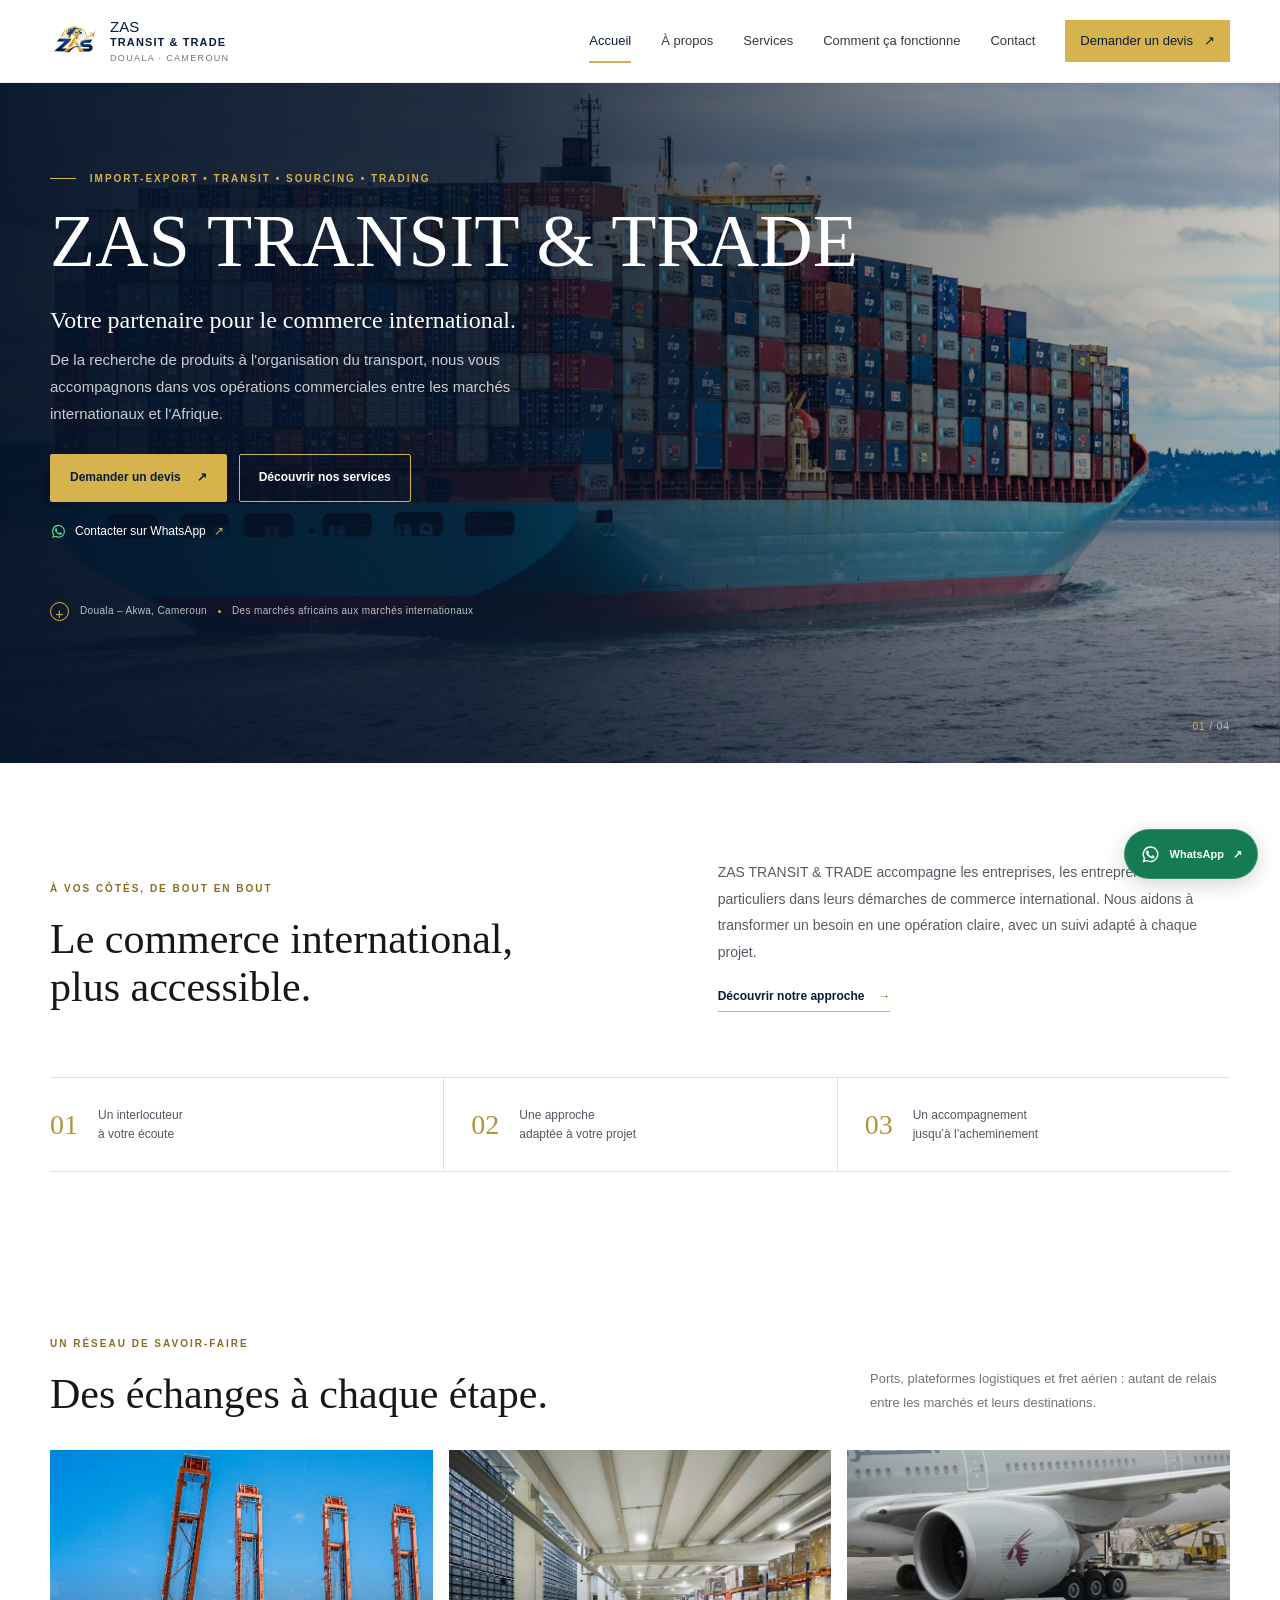
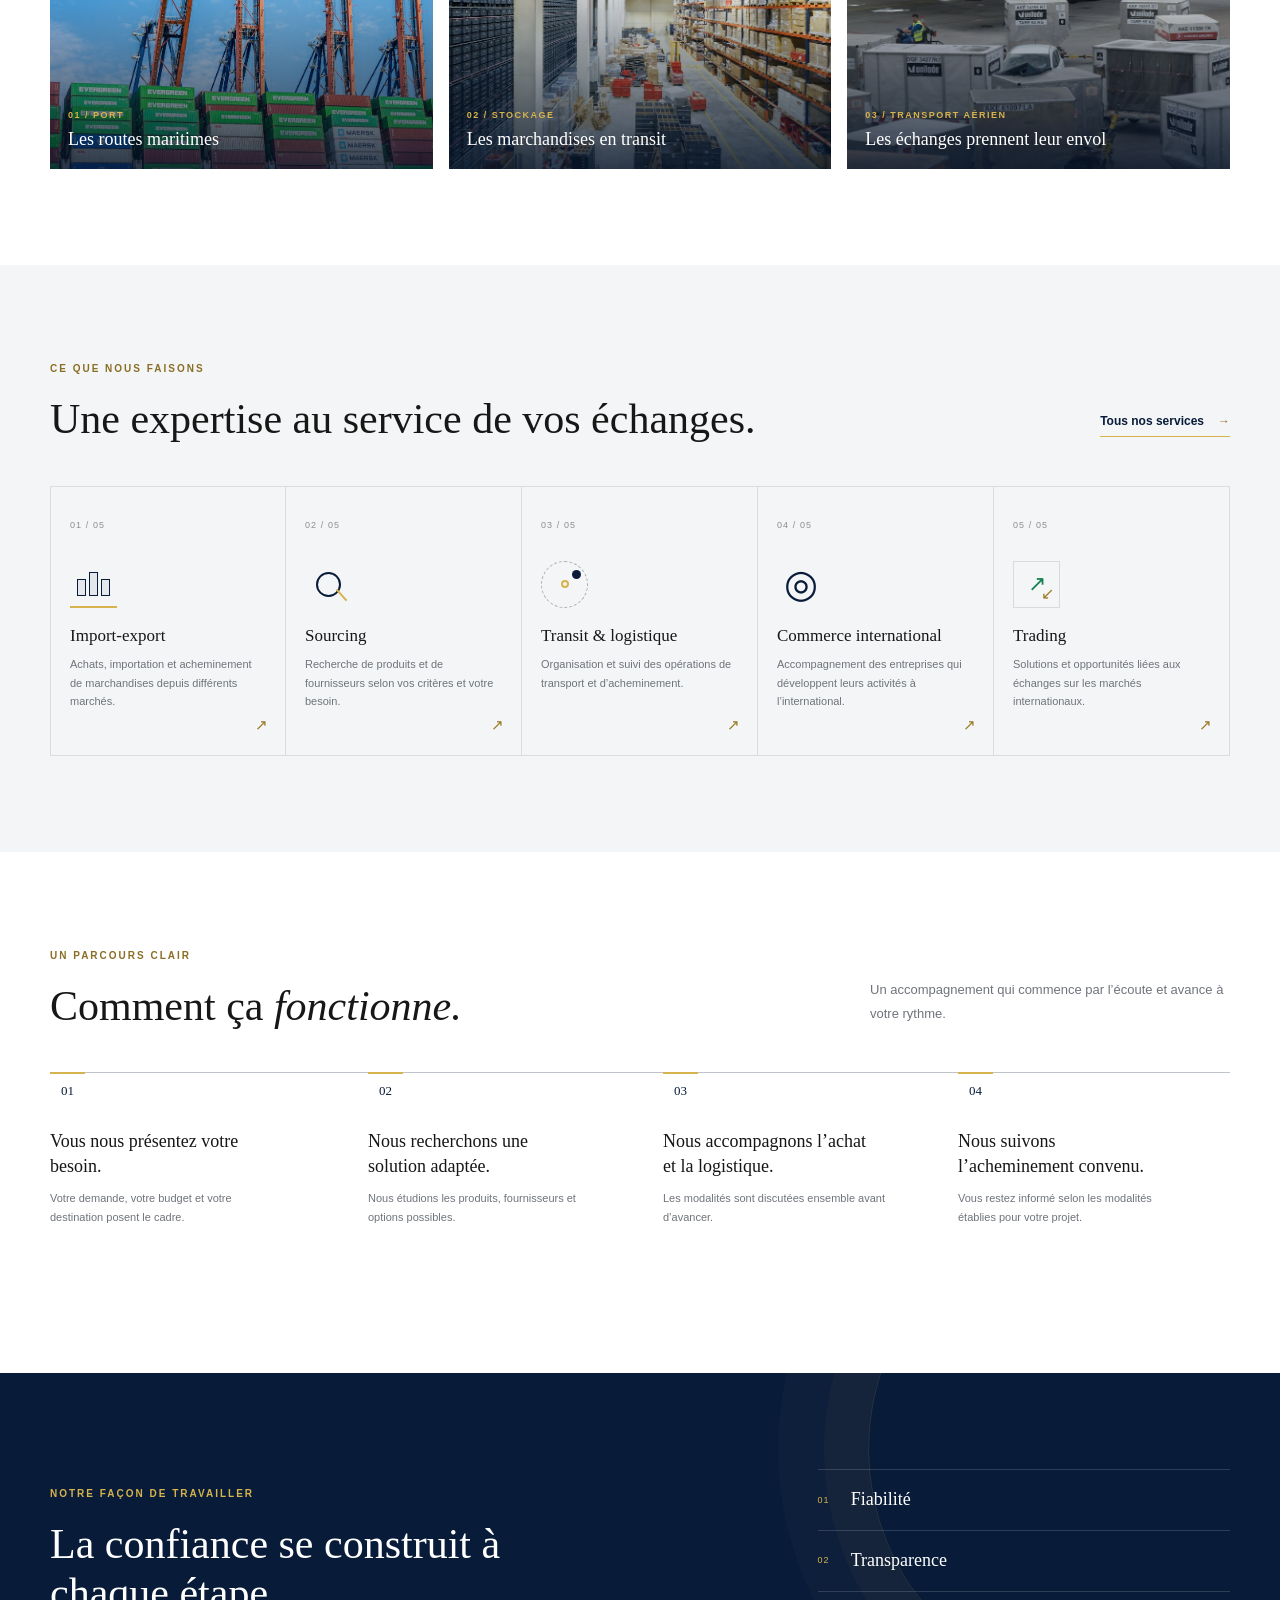
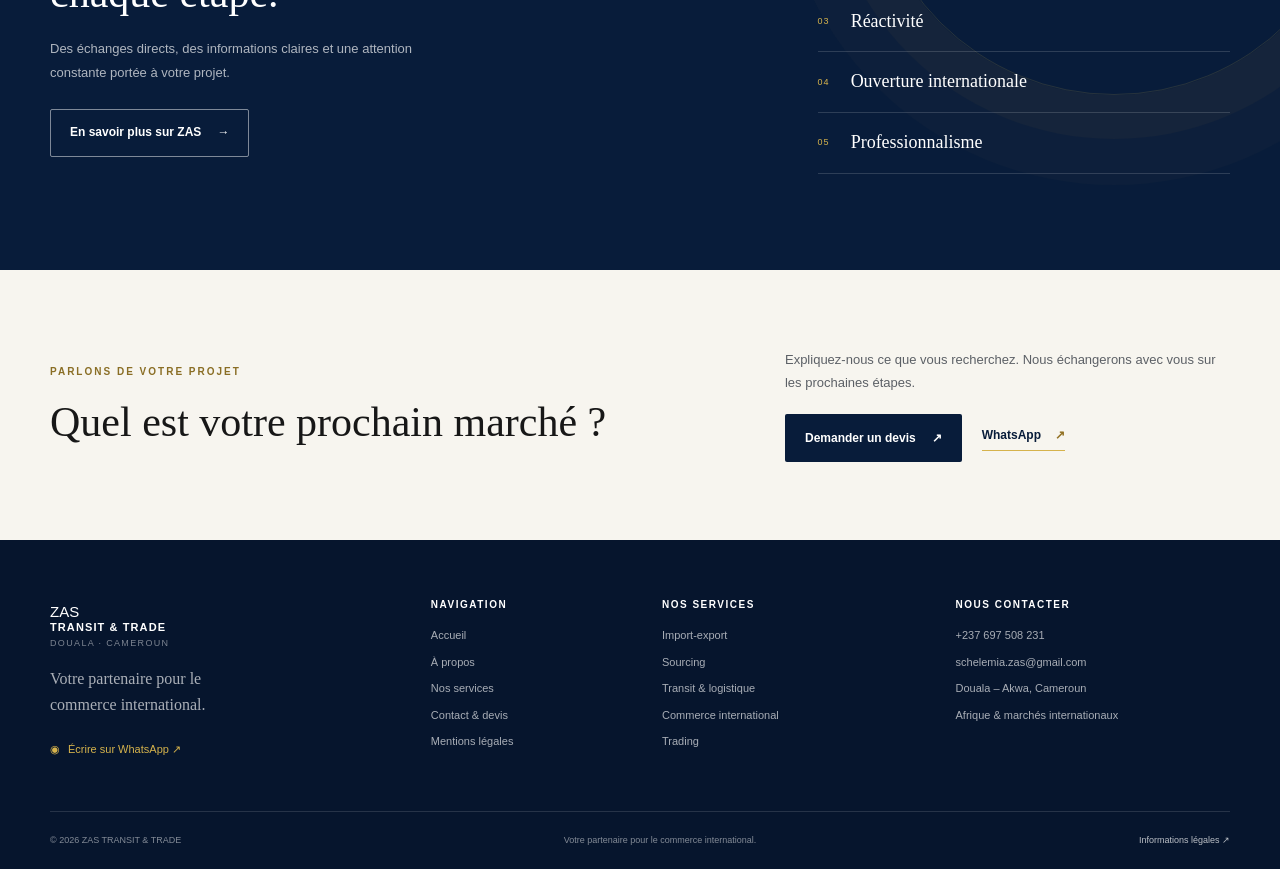
<file: index.html>
<!doctype html>
<html lang="fr">
<head>
  <meta charset="utf-8">
  <meta name="viewport" content="width=device-width, initial-scale=1">
  <meta name="theme-color" content="#081c3a">
  <link rel="icon" href="assets/images/logo.png" type="image/png">
  <meta name="description" content="ZAS TRANSIT & TRADE accompagne vos opérations d’import-export, de sourcing et de logistique entre les marchés internationaux et l’Afrique.">
  <title>ZAS TRANSIT & TRADE | Commerce international, Douala</title>
  <link rel="stylesheet" href="css/style.css">
  <script src="js/main.js" defer></script>
</head>
<body class="home-page">
  <a class="skip-link" href="#contenu">Aller au contenu</a>
  <header class="site-header">
    <div class="header-inner wrap">
      <a class="brand" href="index.html" aria-label="ZAS TRANSIT & TRADE, accueil">
        <img class="brand-logo" data-src="assets/images/logo.png" alt="Logo ZAS TRANSIT & TRADE" hidden>
        
        <span class="brand-name">ZAS <strong>TRANSIT &amp; TRADE</strong><small>DOUALA · CAMEROUN</small></span>
      </a>
      <button class="menu-toggle" type="button" aria-label="Ouvrir le menu" aria-expanded="false" aria-controls="navigation-principale"><span></span><span></span><span></span></button>
      <nav class="site-nav" id="navigation-principale" aria-label="Navigation principale">
        <a href="index.html">Accueil</a><a href="about.html">À propos</a><a href="services.html">Services</a><a href="#processus">Comment ça fonctionne</a><a href="contact.html">Contact</a>
        <a class="nav-cta" href="contact.html">Demander un devis <span aria-hidden="true">↗</span></a>
      </nav>
    </div>
  </header>

  <main id="contenu">
    <section class="hero hero-home">
      <img class="hero-image" src="assets/images/port-ship.jpg" alt="Navire porte-conteneurs chargé dans un port international" fetchpriority="high">
      <div class="hero-shade"></div>
      <div class="hero-content wrap">
        <p class="eyebrow eyebrow-light"><span></span> IMPORT-EXPORT • TRANSIT • SOURCING • TRADING</p>
        <h1>ZAS TRANSIT &amp; TRADE</h1>
        <p class="hero-tagline">Votre partenaire pour le commerce international.</p>
        <p class="hero-copy">De la recherche de produits à l'organisation du transport, nous vous accompagnons dans vos opérations commerciales entre les marchés internationaux et l'Afrique.</p>
        <div class="hero-actions"><a class="button button-gold" href="contact.html">Demander un devis <span aria-hidden="true">↗</span></a><a class="button button-outline-gold" href="services.html">Découvrir nos services</a></div>
        <a class="whatsapp-link hero-whatsapp" href="https://wa.me/237697508231" target="_blank" rel="noopener noreferrer" aria-label="Contacter ZAS TRANSIT & TRADE sur WhatsApp, nouvel onglet"><svg viewBox="0 0 32 32" aria-hidden="true"><path d="M16 3.5a12.2 12.2 0 0 0-10.4 18.6L4 28l6.1-1.6A12.2 12.2 0 1 0 16 3.5Zm0 22.1c-1.8 0-3.5-.5-5-1.4l-.4-.2-3.6.9 1-3.5-.3-.4A9.9 9.9 0 1 1 16 25.6Zm5.4-7.4c-.3-.2-1.8-.9-2.1-1s-.5-.2-.7.2-.8 1-1 1.2-.4.2-.7.1a8.1 8.1 0 0 1-2.4-1.5 9 9 0 0 1-1.7-2.1c-.2-.3 0-.5.1-.7l.5-.5.3-.5c.1-.2 0-.4 0-.6l-1-2.3c-.3-.6-.5-.5-.7-.5h-.6c-.2 0-.6.1-.9.4s-1.2 1.2-1.2 2.8 1.2 3.2 1.4 3.4 2.3 3.5 5.5 4.8c.8.3 1.4.5 1.9.6.8.2 1.5.2 2 .1.6-.1 1.8-.7 2.1-1.4s.3-1.3.2-1.4-.3-.3-.6-.4Z"/></svg>Contacter sur WhatsApp <span aria-hidden="true">↗</span></a>
        <div class="hero-location"><span class="location-pin" aria-hidden="true">+</span> Douala – Akwa, Cameroun <i></i> Des marchés africains aux marchés internationaux</div>
      </div>
      <div class="hero-index" aria-hidden="true"><span>01</span> / 04</div>
    </section>

    <section class="intro-section section-pad">
      <div class="wrap intro-grid">
        <div><p class="eyebrow">À VOS CÔTÉS, DE BOUT EN BOUT</p><h2>Le commerce international, plus accessible.</h2></div>
        <div class="intro-text"><p>ZAS TRANSIT &amp; TRADE accompagne les entreprises, les entrepreneurs et les particuliers dans leurs démarches de commerce international. Nous aidons à transformer un besoin en une opération claire, avec un suivi adapté à chaque projet.</p><a class="text-link" href="about.html">Découvrir notre approche <span aria-hidden="true">→</span></a></div>
      </div>
      <div class="wrap facts-row"><div><strong>01</strong><span>Un interlocuteur<br>à votre écoute</span></div><div><strong>02</strong><span>Une approche<br>adaptée à votre projet</span></div><div><strong>03</strong><span>Un accompagnement<br>jusqu’à l’acheminement</span></div></div>
    </section>

    <section class="trade-photo-section section-pad">
      <div class="wrap">
        <div class="section-heading"><div><p class="eyebrow">UN RÉSEAU DE SAVOIR-FAIRE</p><h2>Des échanges à chaque étape.</h2></div><p class="heading-note">Ports, plateformes logistiques et fret aérien : autant de relais entre les marchés et leurs destinations.</p></div>
        <div class="trade-photo-grid">
          <figure class="trade-photo"><img src="assets/images/port-cranes.jpg" alt="Grues de port et conteneurs empilés sous un ciel dégagé" loading="lazy"><figcaption><span>01 / PORT</span><strong>Les routes maritimes</strong></figcaption></figure>
          <figure class="trade-photo"><img src="assets/images/warehouse-stock.jpg" alt="Cartons et palettes organisés dans un entrepôt" loading="lazy"><figcaption><span>02 / STOCKAGE</span><strong>Les marchandises en transit</strong></figcaption></figure>
          <figure class="trade-photo"><img src="assets/images/air-cargo.jpg" alt="Avion au sol pendant des opérations de chargement à l’aéroport" loading="lazy"><figcaption><span>03 / TRANSPORT AÉRIEN</span><strong>Les échanges prennent leur envol</strong></figcaption></figure>
        </div>
      </div>
    </section>

    <section class="services-preview section-pad section-muted">
      <div class="wrap"><div class="section-heading"><div><p class="eyebrow">CE QUE NOUS FAISONS</p><h2>Une expertise au service de vos échanges.</h2></div><a class="text-link" href="services.html">Tous nos services <span aria-hidden="true">→</span></a></div>
        <div class="service-grid">
          <a class="service-card" href="contact.html?service=Import-export"><span class="service-number">01 / 05</span><div class="service-symbol symbol-ship" aria-hidden="true"><span></span><span></span><span></span></div><h3>Import-export</h3><p>Achats, importation et acheminement de marchandises depuis différents marchés.</p><span class="card-arrow" aria-hidden="true">↗</span></a>
          <a class="service-card" href="contact.html?service=Sourcing"><span class="service-number">02 / 05</span><div class="service-symbol symbol-search" aria-hidden="true"><span></span></div><h3>Sourcing</h3><p>Recherche de produits et de fournisseurs selon vos critères et votre besoin.</p><span class="card-arrow" aria-hidden="true">↗</span></a>
          <a class="service-card" href="contact.html?service=Transit%20%26%20logistique"><span class="service-number">03 / 05</span><div class="service-symbol symbol-route" aria-hidden="true"><span></span><i></i></div><h3>Transit &amp; logistique</h3><p>Organisation et suivi des opérations de transport et d’acheminement.</p><span class="card-arrow" aria-hidden="true">↗</span></a>
          <a class="service-card" href="contact.html?service=Commerce%20international"><span class="service-number">04 / 05</span><div class="service-symbol symbol-globe" aria-hidden="true">◎</div><h3>Commerce international</h3><p>Accompagnement des entreprises qui développent leurs activités à l’international.</p><span class="card-arrow" aria-hidden="true">↗</span></a>
          <a class="service-card" href="contact.html?service=Trading"><span class="service-number">05 / 05</span><div class="service-symbol symbol-trade" aria-hidden="true"><span>↗</span><i>↙</i></div><h3>Trading</h3><p>Solutions et opportunités liées aux échanges sur les marchés internationaux.</p><span class="card-arrow" aria-hidden="true">↗</span></a>
        </div>
      </div>
    </section>

    <section class="process-section section-pad" id="processus">
      <div class="wrap"><div class="section-heading"><div><p class="eyebrow">UN PARCOURS CLAIR</p><h2>Comment ça <em>fonctionne.</em></h2></div><p class="heading-note">Un accompagnement qui commence par l’écoute et avance à votre rythme.</p></div>
        <ol class="process-grid"><li><span class="process-count">01</span><h3>Vous nous présentez votre besoin.</h3><p>Votre demande, votre budget et votre destination posent le cadre.</p></li><li><span class="process-count">02</span><h3>Nous recherchons une solution adaptée.</h3><p>Nous étudions les produits, fournisseurs et options possibles.</p></li><li><span class="process-count">03</span><h3>Nous accompagnons l’achat et la logistique.</h3><p>Les modalités sont discutées ensemble avant d’avancer.</p></li><li><span class="process-count">04</span><h3>Nous suivons l’acheminement convenu.</h3><p>Vous restez informé selon les modalités établies pour votre projet.</p></li></ol>
      </div>
    </section>

    <section class="values-band section-pad"><div class="wrap values-layout"><div><p class="eyebrow eyebrow-light">NOTRE FAÇON DE TRAVAILLER</p><h2>La confiance se construit à chaque étape.</h2><p class="values-lead">Des échanges directs, des informations claires et une attention constante portée à votre projet.</p><a class="button button-outline-light" href="about.html">En savoir plus sur ZAS <span aria-hidden="true">→</span></a></div><ul class="values-list"><li><span>01</span>Fiabilité</li><li><span>02</span>Transparence</li><li><span>03</span>Réactivité</li><li><span>04</span>Ouverture internationale</li><li><span>05</span>Professionnalisme</li></ul></div></section>

    <section class="final-cta section-pad"><div class="wrap final-cta-inner"><div><p class="eyebrow">PARLONS DE VOTRE PROJET</p><h2>Quel est votre prochain marché ?</h2></div><div><p>Expliquez-nous ce que vous recherchez. Nous échangerons avec vous sur les prochaines étapes.</p><div class="cta-actions"><a class="button button-navy" href="contact.html">Demander un devis <span aria-hidden="true">↗</span></a><a class="text-link" href="https://wa.me/237697508231" target="_blank" rel="noopener noreferrer">WhatsApp <span aria-hidden="true">↗</span></a></div></div></div></section>
  </main>

  <footer class="site-footer"><div class="wrap footer-main"><div class="footer-brand"><a class="brand brand-light" href="index.html"><span class="brand-name">ZAS <strong>TRANSIT &amp; TRADE</strong><small>DOUALA · CAMEROUN</small></span></a><p>Votre partenaire pour le commerce international.</p><a class="footer-whatsapp" href="https://wa.me/237697508231" target="_blank" rel="noopener noreferrer"><span aria-hidden="true">◉</span> Écrire sur WhatsApp ↗</a></div><div class="footer-col"><h2>Navigation</h2><a href="index.html">Accueil</a><a href="about.html">À propos</a><a href="services.html">Nos services</a><a href="contact.html">Contact &amp; devis</a><a href="mentions-legales.html">Mentions légales</a></div><div class="footer-col"><h2>Nos services</h2><a href="services.html#import-export">Import-export</a><a href="services.html#sourcing">Sourcing</a><a href="services.html#transit-logistique">Transit &amp; logistique</a><a href="services.html#commerce-international">Commerce international</a><a href="services.html#trading">Trading</a></div><div class="footer-col footer-contact"><h2>Nous contacter</h2><a href="tel:+237697508231">+237 697 508 231</a><a href="mailto:schelemia.zas@gmail.com">schelemia.zas@gmail.com</a><span>Douala – Akwa, Cameroun</span><span>Afrique &amp; marchés internationaux</span></div></div><div class="wrap footer-bottom"><span>© <span data-year>2026</span> ZAS TRANSIT &amp; TRADE</span><span>Votre partenaire pour le commerce international.</span><a href="mentions-legales.html">Informations légales <span aria-hidden="true">↗</span></a></div></footer>
  <a class="whatsapp-float" href="https://wa.me/237697508231" target="_blank" rel="noopener noreferrer" aria-label="Contacter ZAS TRANSIT & TRADE sur WhatsApp, nouvel onglet"><svg viewBox="0 0 32 32" aria-hidden="true"><path d="M16 3.5a12.2 12.2 0 0 0-10.4 18.6L4 28l6.1-1.6A12.2 12.2 0 1 0 16 3.5Zm0 22.1c-1.8 0-3.5-.5-5-1.4l-.4-.2-3.6.9 1-3.5-.3-.4A9.9 9.9 0 1 1 16 25.6Zm5.4-7.4c-.3-.2-1.8-.9-2.1-1s-.5-.2-.7.2-.8 1-1 1.2-.4.2-.7.1a8.1 8.1 0 0 1-2.4-1.5 9 9 0 0 1-1.7-2.1c-.2-.3 0-.5.1-.7l.5-.5.3-.5c.1-.2 0-.4 0-.6l-1-2.3c-.3-.6-.5-.5-.7-.5h-.6c-.2 0-.6.1-.9.4s-1.2 1.2-1.2 2.8 1.2 3.2 1.4 3.4 2.3 3.5 5.5 4.8c.8.3 1.4.5 1.9.6.8.2 1.5.2 2 .1.6-.1 1.8-.7 2.1-1.4s.3-1.3.2-1.4-.3-.3-.6-.4Z"/></svg><span>WhatsApp</span><span aria-hidden="true">↗</span></a>
</body>
</html>
</file>
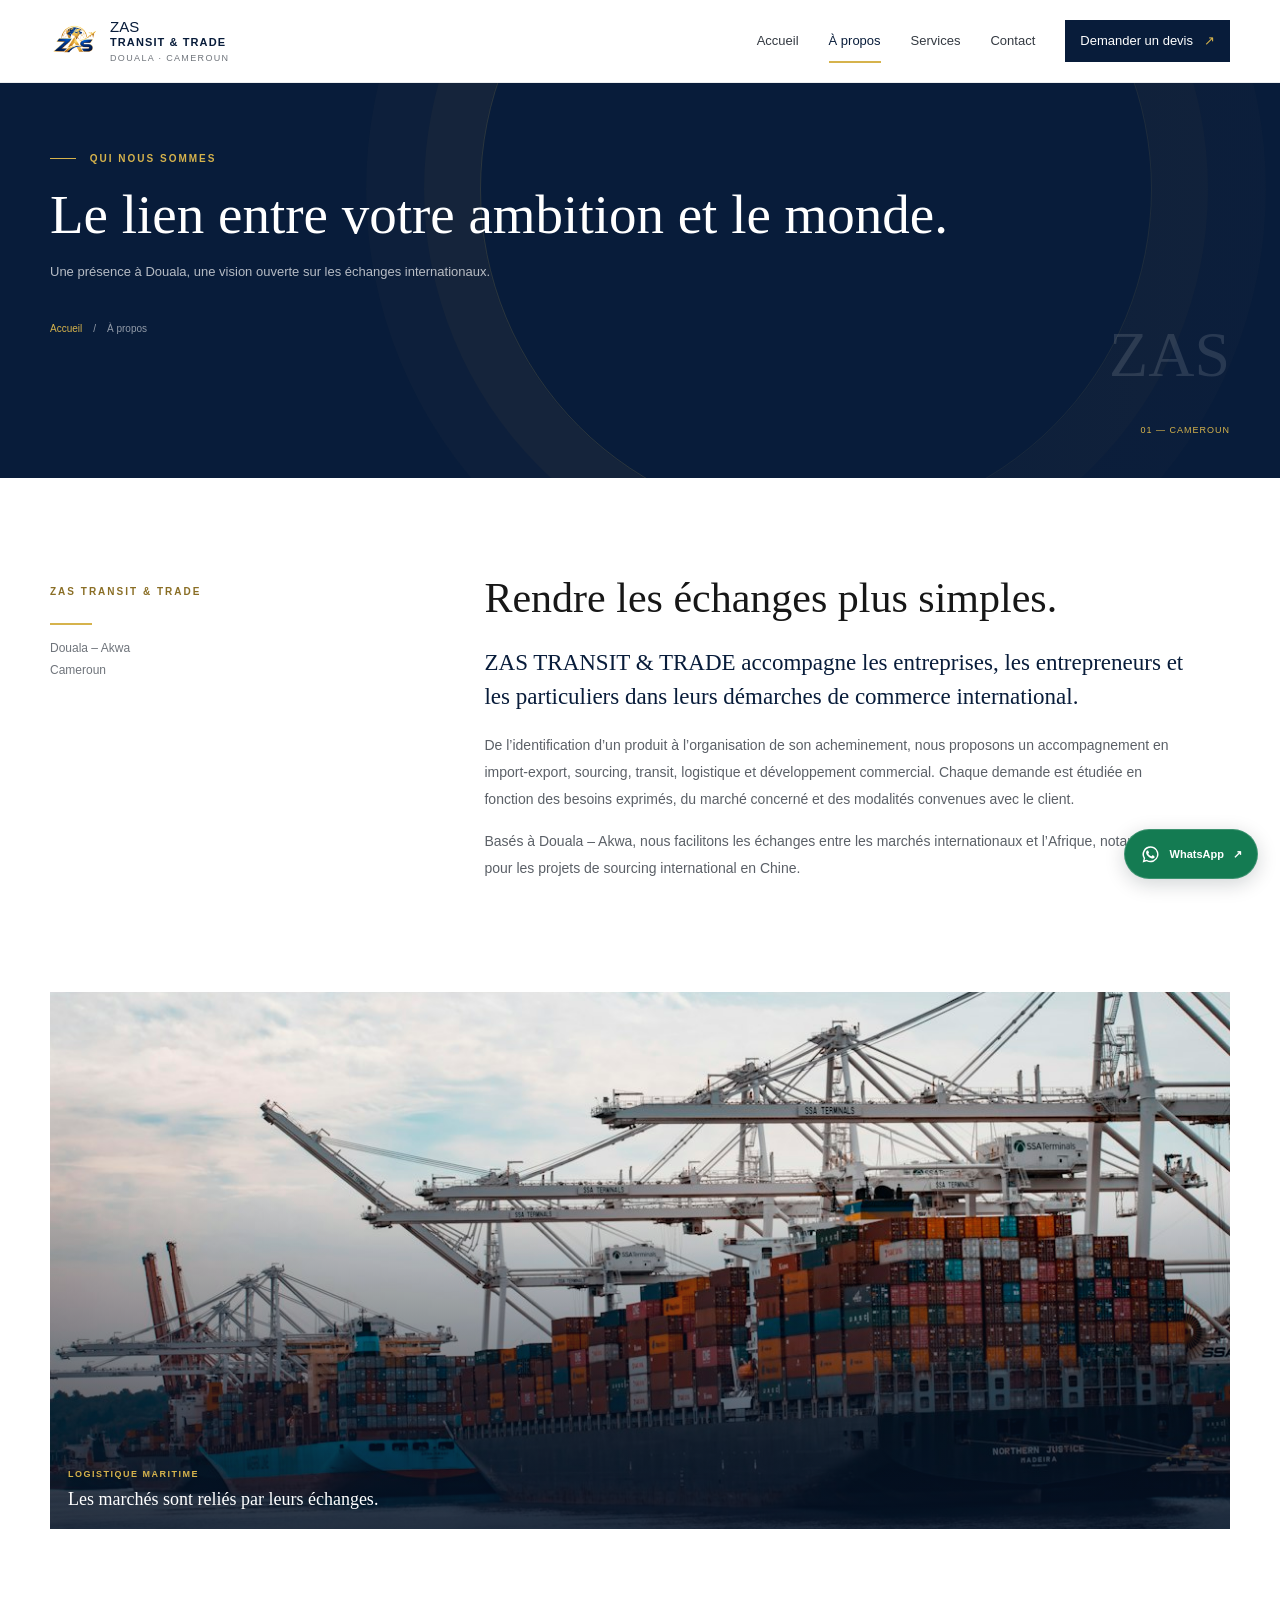
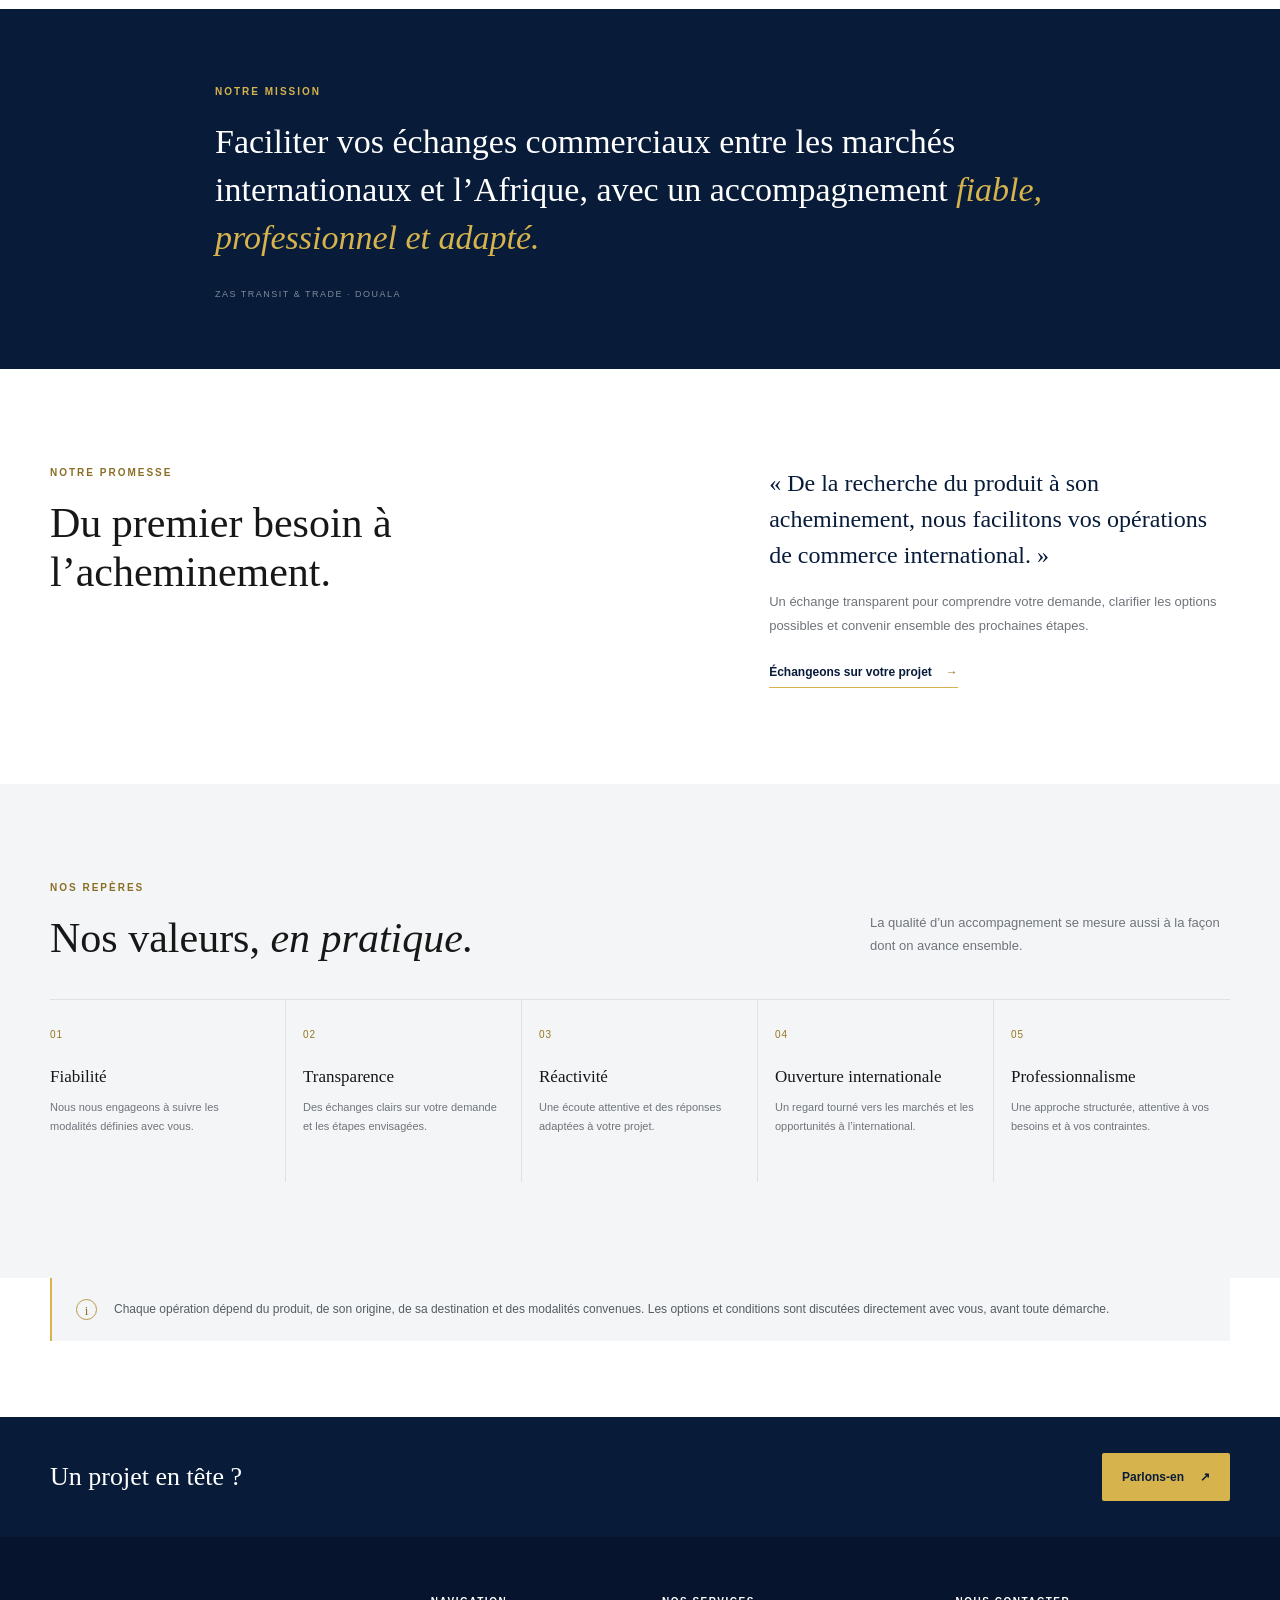
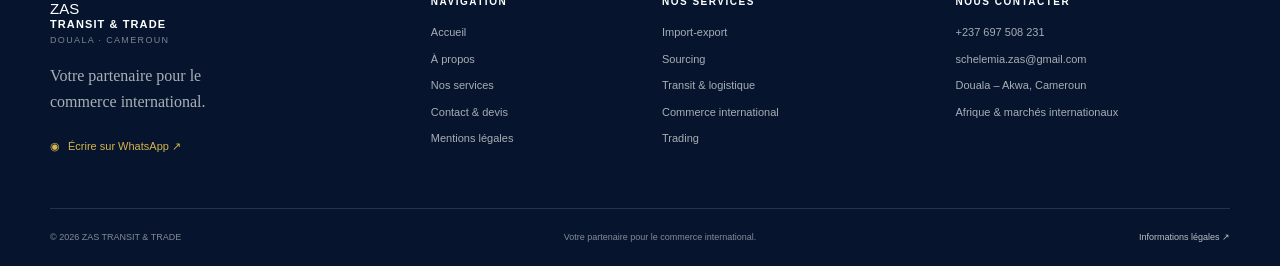
<file: about.html>
<!doctype html>
<html lang="fr">
<head>
  <meta charset="utf-8"><meta name="viewport" content="width=device-width, initial-scale=1"><meta name="theme-color" content="#081c3a"><link rel="icon" href="assets/images/logo.png" type="image/png">
  <meta name="description" content="Découvrez ZAS TRANSIT & TRADE, votre interlocuteur à Douala pour l’import-export, le sourcing et l’accompagnement en commerce international.">
  <title>À propos | ZAS TRANSIT & TRADE</title><link rel="stylesheet" href="css/style.css"><script src="js/main.js" defer></script>
</head>
<body>
  <a class="skip-link" href="#contenu">Aller au contenu</a>
  <header class="site-header"><div class="header-inner wrap"><a class="brand" href="index.html" aria-label="ZAS TRANSIT & TRADE, accueil"><img class="brand-logo" data-src="assets/images/logo.png" alt="Logo ZAS TRANSIT & TRADE" hidden><span class="brand-name">ZAS <strong>TRANSIT &amp; TRADE</strong><small>DOUALA · CAMEROUN</small></span></a><button class="menu-toggle" type="button" aria-label="Ouvrir le menu" aria-expanded="false" aria-controls="navigation-principale"><span></span><span></span><span></span></button><nav class="site-nav" id="navigation-principale" aria-label="Navigation principale"><a href="index.html">Accueil</a><a href="about.html">À propos</a><a href="services.html">Services</a><a href="contact.html">Contact</a><a class="nav-cta" href="contact.html">Demander un devis <span aria-hidden="true">↗</span></a></nav></div></header>
  <main id="contenu">
    <section class="page-hero"><div class="wrap page-hero-inner"><p class="eyebrow eyebrow-light"><span></span> QUI NOUS SOMMES</p><h1>Le lien entre votre ambition et le monde.</h1><p>Une présence à Douala, une vision ouverte sur les échanges internationaux.</p><div class="breadcrumb"><a href="index.html">Accueil</a><span aria-hidden="true">/</span><span>À propos</span></div></div><span class="page-hero-mark" aria-hidden="true">ZAS<br><i>01 — CAMEROUN</i></span></section>
    <section class="section-pad about-story"><div class="wrap about-story-grid"><div class="story-aside"><p class="eyebrow">ZAS TRANSIT &amp; TRADE</p><span class="story-rule"></span><p>Douala – Akwa<br>Cameroun</p></div><div class="story-copy"><h2>Rendre les échanges plus simples.</h2><p class="story-lead">ZAS TRANSIT &amp; TRADE accompagne les entreprises, les entrepreneurs et les particuliers dans leurs démarches de commerce international.</p><p>De l’identification d’un produit à l’organisation de son acheminement, nous proposons un accompagnement en import-export, sourcing, transit, logistique et développement commercial. Chaque demande est étudiée en fonction des besoins exprimés, du marché concerné et des modalités convenues avec le client.</p><p>Basés à Douala – Akwa, nous facilitons les échanges entre les marchés internationaux et l’Afrique, notamment pour les projets de sourcing international en Chine.</p></div></div></section>
    <section class="about-image-band"><div class="wrap"><figure class="trade-photo about-photo"><img src="assets/images/cargo-dock.jpg" alt="Navires de commerce amarrés dans un port" loading="lazy"><figcaption><span>LOGISTIQUE MARITIME</span><strong>Les marchés sont reliés par leurs échanges.</strong></figcaption></figure></div></section>
    <section class="mission-band"><div class="wrap mission-inner"><p class="eyebrow eyebrow-light">NOTRE MISSION</p><blockquote>Faciliter vos échanges commerciaux entre les marchés internationaux et l’Afrique, avec un accompagnement <em>fiable, professionnel et adapté.</em></blockquote><span class="mission-caption">ZAS TRANSIT &amp; TRADE · DOUALA</span></div></section>
    <section class="section-pad promise-section"><div class="wrap promise-grid"><div><p class="eyebrow">NOTRE PROMESSE</p><h2>Du premier besoin à l’acheminement.</h2></div><div><p class="promise-quote">« De la recherche du produit à son acheminement, nous facilitons vos opérations de commerce international. »</p><p class="body-muted">Un échange transparent pour comprendre votre demande, clarifier les options possibles et convenir ensemble des prochaines étapes.</p><a class="text-link" href="contact.html">Échangeons sur votre projet <span aria-hidden="true">→</span></a></div></div></section>
    <section class="section-pad section-muted values-page"><div class="wrap"><div class="section-heading"><div><p class="eyebrow">NOS REPÈRES</p><h2>Nos valeurs, <em>en pratique.</em></h2></div><p class="heading-note">La qualité d’un accompagnement se mesure aussi à la façon dont on avance ensemble.</p></div><div class="values-detail-grid"><article><span>01</span><h3>Fiabilité</h3><p>Nous nous engageons à suivre les modalités définies avec vous.</p></article><article><span>02</span><h3>Transparence</h3><p>Des échanges clairs sur votre demande et les étapes envisagées.</p></article><article><span>03</span><h3>Réactivité</h3><p>Une écoute attentive et des réponses adaptées à votre projet.</p></article><article><span>04</span><h3>Ouverture internationale</h3><p>Un regard tourné vers les marchés et les opportunités à l’international.</p></article><article><span>05</span><h3>Professionnalisme</h3><p>Une approche structurée, attentive à vos besoins et à vos contraintes.</p></article></div></div></section>
    <section class="section-pad honest-note"><div class="wrap honest-note-inner"><span aria-hidden="true">i</span><p>Chaque opération dépend du produit, de son origine, de sa destination et des modalités convenues. Les options et conditions sont discutées directement avec vous, avant toute démarche.</p></div></section>
    <section class="compact-cta"><div class="wrap compact-cta-inner"><h2>Un projet en tête ?</h2><a class="button button-gold" href="contact.html">Parlons-en <span aria-hidden="true">↗</span></a></div></section>
  </main>
  <footer class="site-footer"><div class="wrap footer-main"><div class="footer-brand"><a class="brand brand-light" href="index.html"><span class="brand-name">ZAS <strong>TRANSIT &amp; TRADE</strong><small>DOUALA · CAMEROUN</small></span></a><p>Votre partenaire pour le commerce international.</p><a class="footer-whatsapp" href="https://wa.me/237697508231" target="_blank" rel="noopener noreferrer"><span aria-hidden="true">◉</span> Écrire sur WhatsApp ↗</a></div><div class="footer-col"><h2>Navigation</h2><a href="index.html">Accueil</a><a href="about.html">À propos</a><a href="services.html">Nos services</a><a href="contact.html">Contact &amp; devis</a><a href="mentions-legales.html">Mentions légales</a></div><div class="footer-col"><h2>Nos services</h2><a href="services.html#import-export">Import-export</a><a href="services.html#sourcing">Sourcing</a><a href="services.html#transit-logistique">Transit &amp; logistique</a><a href="services.html#commerce-international">Commerce international</a><a href="services.html#trading">Trading</a></div><div class="footer-col footer-contact"><h2>Nous contacter</h2><a href="tel:+237697508231">+237 697 508 231</a><a href="mailto:schelemia.zas@gmail.com">schelemia.zas@gmail.com</a><span>Douala – Akwa, Cameroun</span><span>Afrique &amp; marchés internationaux</span></div></div><div class="wrap footer-bottom"><span>© <span data-year>2026</span> ZAS TRANSIT &amp; TRADE</span><span>Votre partenaire pour le commerce international.</span><a href="mentions-legales.html">Informations légales <span aria-hidden="true">↗</span></a></div></footer>
  <a class="whatsapp-float" href="https://wa.me/237697508231" target="_blank" rel="noopener noreferrer" aria-label="Contacter ZAS TRANSIT & TRADE sur WhatsApp, nouvel onglet"><svg viewBox="0 0 32 32" aria-hidden="true"><path d="M16 3.5a12.2 12.2 0 0 0-10.4 18.6L4 28l6.1-1.6A12.2 12.2 0 1 0 16 3.5Zm0 22.1c-1.8 0-3.5-.5-5-1.4l-.4-.2-3.6.9 1-3.5-.3-.4A9.9 9.9 0 1 1 16 25.6Zm5.4-7.4c-.3-.2-1.8-.9-2.1-1s-.5-.2-.7.2-.8 1-1 1.2-.4.2-.7.1a8.1 8.1 0 0 1-2.4-1.5 9 9 0 0 1-1.7-2.1c-.2-.3 0-.5.1-.7l.5-.5.3-.5c.1-.2 0-.4 0-.6l-1-2.3c-.3-.6-.5-.5-.7-.5h-.6c-.2 0-.6.1-.9.4s-1.2 1.2-1.2 2.8 1.2 3.2 1.4 3.4 2.3 3.5 5.5 4.8c.8.3 1.4.5 1.9.6.8.2 1.5.2 2 .1.6-.1 1.8-.7 2.1-1.4s.3-1.3.2-1.4-.3-.3-.6-.4Z"/></svg><span>WhatsApp</span><span aria-hidden="true">↗</span></a>
</body>
</html>
</file>
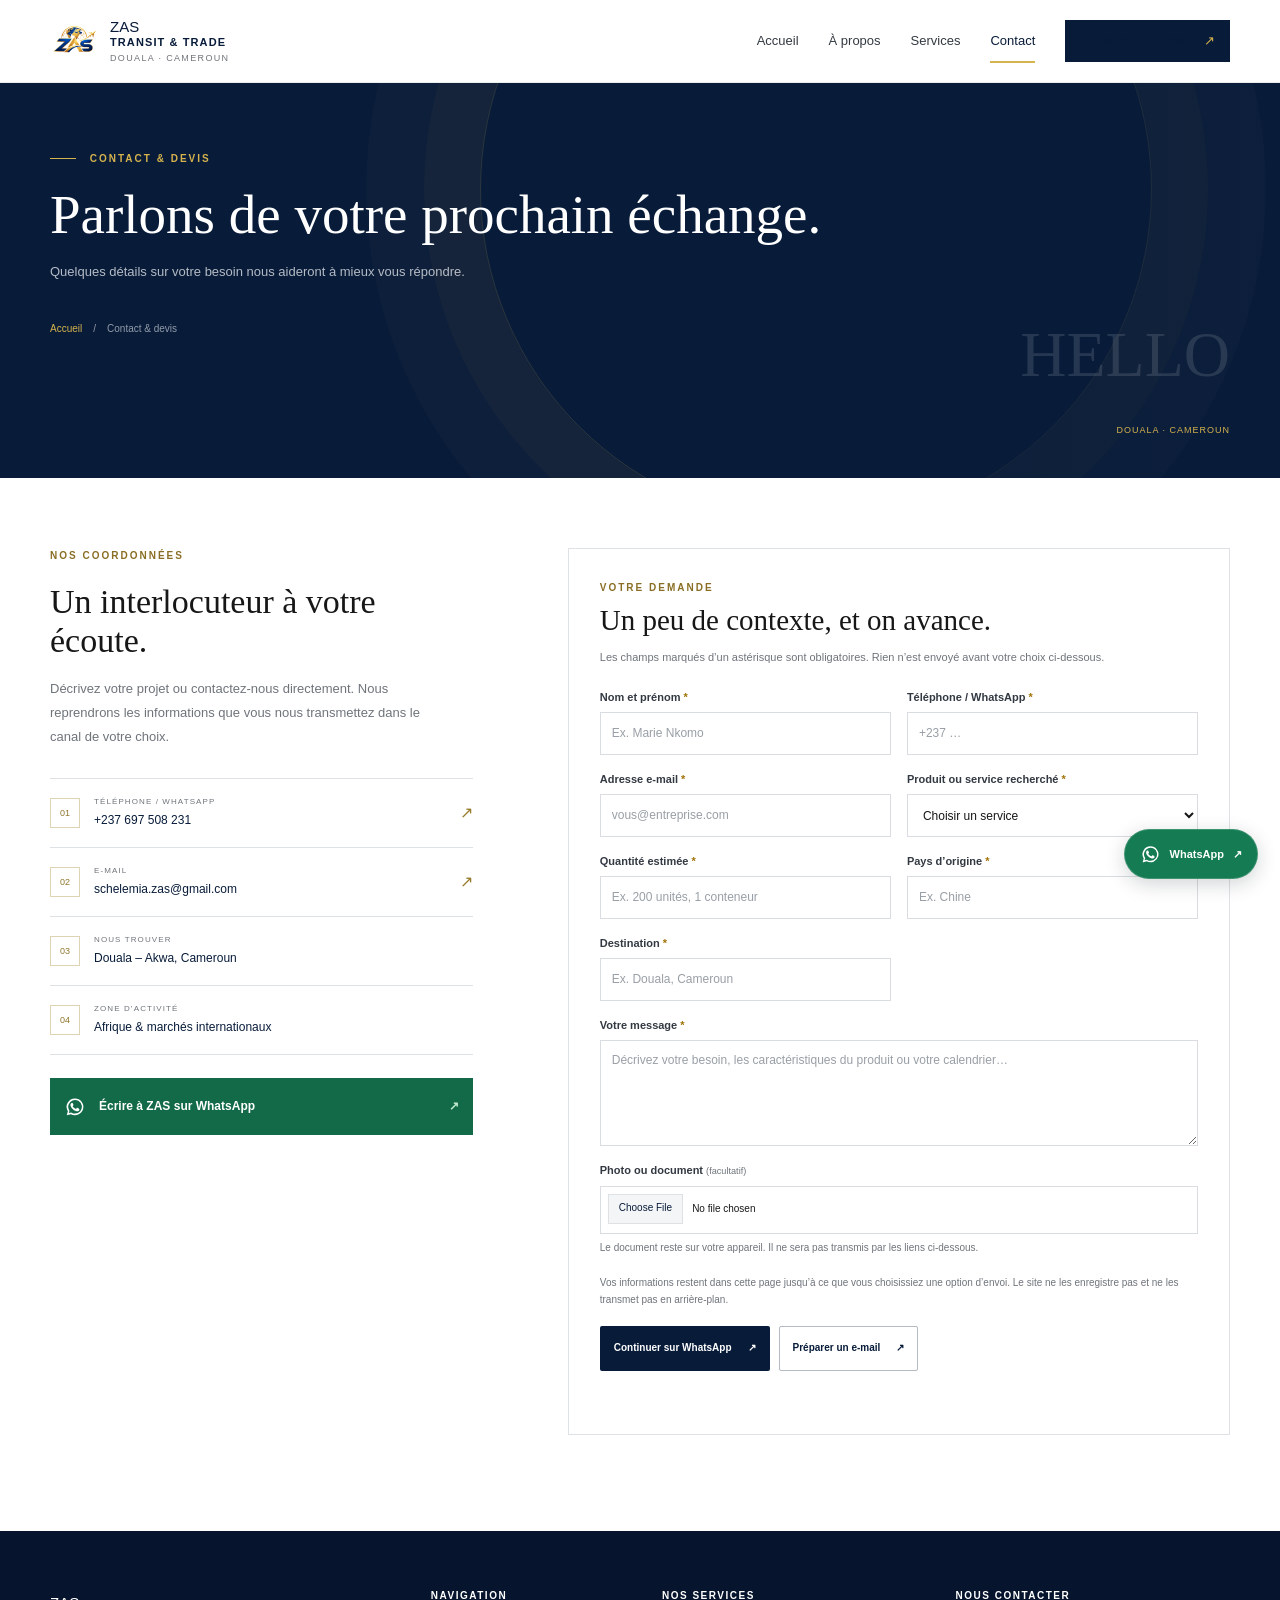
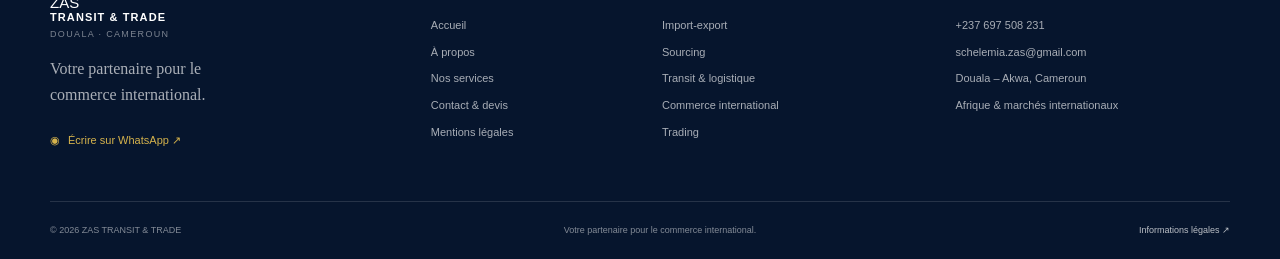
<file: contact.html>
<!doctype html>
<html lang="fr">
<head>
  <meta charset="utf-8"><meta name="viewport" content="width=device-width, initial-scale=1"><meta name="theme-color" content="#081c3a"><link rel="icon" href="assets/images/logo.png" type="image/png">
  <meta name="description" content="Contactez ZAS TRANSIT & TRADE à Douala pour votre demande de devis en import-export, sourcing, transit et logistique.">
  <title>Contact &amp; devis | ZAS TRANSIT & TRADE</title><link rel="stylesheet" href="css/style.css"><script src="js/main.js" defer></script>
</head>
<body>
  <a class="skip-link" href="#contenu">Aller au contenu</a>
  <header class="site-header"><div class="header-inner wrap"><a class="brand" href="index.html" aria-label="ZAS TRANSIT & TRADE, accueil"><img class="brand-logo" data-src="assets/images/logo.png" alt="Logo ZAS TRANSIT & TRADE" hidden><span class="brand-name">ZAS <strong>TRANSIT &amp; TRADE</strong><small>DOUALA · CAMEROUN</small></span></a><button class="menu-toggle" type="button" aria-label="Ouvrir le menu" aria-expanded="false" aria-controls="navigation-principale"><span></span><span></span><span></span></button><nav class="site-nav" id="navigation-principale" aria-label="Navigation principale"><a href="index.html">Accueil</a><a href="about.html">À propos</a><a href="services.html">Services</a><a href="contact.html">Contact</a><a class="nav-cta" href="contact.html">Demander un devis <span aria-hidden="true">↗</span></a></nav></div></header>
  <main id="contenu">
    <section class="page-hero contact-hero"><div class="wrap page-hero-inner"><p class="eyebrow eyebrow-light"><span></span> CONTACT &amp; DEVIS</p><h1>Parlons de votre prochain échange.</h1><p>Quelques détails sur votre besoin nous aideront à mieux vous répondre.</p><div class="breadcrumb"><a href="index.html">Accueil</a><span aria-hidden="true">/</span><span>Contact &amp; devis</span></div></div><span class="page-hero-mark" aria-hidden="true">HELLO<br><i>DOUALA · CAMEROUN</i></span></section>
    <section class="section-pad contact-section"><div class="wrap contact-layout"><aside class="contact-aside"><p class="eyebrow">NOS COORDONNÉES</p><h2>Un interlocuteur à votre écoute.</h2><p class="body-muted">Décrivez votre projet ou contactez-nous directement. Nous reprendrons les informations que vous nous transmettez dans le canal de votre choix.</p><div class="contact-methods"><a href="tel:+237697508231"><span class="contact-icon" aria-hidden="true">01</span><span><small>TÉLÉPHONE / WHATSAPP</small>+237 697 508 231</span><span class="method-arrow" aria-hidden="true">↗</span></a><a href="mailto:schelemia.zas@gmail.com"><span class="contact-icon" aria-hidden="true">02</span><span><small>E-MAIL</small>schelemia.zas@gmail.com</span><span class="method-arrow" aria-hidden="true">↗</span></a><div><span class="contact-icon" aria-hidden="true">03</span><span><small>NOUS TROUVER</small>Douala – Akwa, Cameroun</span></div><div><span class="contact-icon" aria-hidden="true">04</span><span><small>ZONE D’ACTIVITÉ</small>Afrique &amp; marchés internationaux</span></div></div><a class="whatsapp-panel" href="https://wa.me/237697508231" target="_blank" rel="noopener noreferrer"><svg viewBox="0 0 32 32" aria-hidden="true"><path d="M16 3.5a12.2 12.2 0 0 0-10.4 18.6L4 28l6.1-1.6A12.2 12.2 0 1 0 16 3.5Zm0 22.1c-1.8 0-3.5-.5-5-1.4l-.4-.2-3.6.9 1-3.5-.3-.4A9.9 9.9 0 1 1 16 25.6Zm5.4-7.4c-.3-.2-1.8-.9-2.1-1s-.5-.2-.7.2-.8 1-1 1.2-.4.2-.7.1a8.1 8.1 0 0 1-2.4-1.5 9 9 0 0 1-1.7-2.1c-.2-.3 0-.5.1-.7l.5-.5.3-.5c.1-.2 0-.4 0-.6l-1-2.3c-.3-.6-.5-.5-.7-.5h-.6c-.2 0-.6.1-.9.4s-1.2 1.2-1.2 2.8 1.2 3.2 1.4 3.4 2.3 3.5 5.5 4.8c.8.3 1.4.5 1.9.6.8.2 1.5.2 2 .1.6-.1 1.8-.7 2.1-1.4s.3-1.3.2-1.4-.3-.3-.6-.4Z"/></svg><span>Écrire à ZAS sur WhatsApp</span><span aria-hidden="true">↗</span></a></aside>
      <div class="form-panel"><div class="form-heading"><p class="eyebrow">VOTRE DEMANDE</p><h2>Un peu de contexte, et on avance.</h2><p>Les champs marqués d’un astérisque sont obligatoires. Rien n’est envoyé avant votre choix ci-dessous.</p></div>
        <form id="quote-form" novalidate>
          <div class="form-grid"><label class="field"><span>Nom et prénom <b>*</b></span><input name="name" type="text" autocomplete="name" placeholder="Ex. Marie Nkomo" required></label><label class="field"><span>Téléphone / WhatsApp <b>*</b></span><input name="phone" type="tel" autocomplete="tel" placeholder="+237 …" required></label><label class="field"><span>Adresse e-mail <b>*</b></span><input name="email" type="email" autocomplete="email" placeholder="vous@entreprise.com" required></label><label class="field"><span>Produit ou service recherché <b>*</b></span><select id="service" name="service" required><option value="" disabled selected>Choisir un service</option><option>Import-export</option><option>Sourcing</option><option>Transit &amp; logistique</option><option>Commerce international</option><option>Trading</option><option>Autre demande</option></select></label><label class="field"><span>Quantité estimée <b>*</b></span><input name="quantity" type="text" placeholder="Ex. 200 unités, 1 conteneur" required></label><label class="field"><span>Pays d’origine <b>*</b></span><input name="origin" type="text" placeholder="Ex. Chine" required></label><label class="field"><span>Destination <b>*</b></span><input name="destination" type="text" placeholder="Ex. Douala, Cameroun" required></label><label class="field field-wide"><span>Votre message <b>*</b></span><textarea name="message" rows="4" placeholder="Décrivez votre besoin, les caractéristiques du produit ou votre calendrier…" required></textarea></label><label class="field field-wide"><span>Photo ou document <small>(facultatif)</small></span><input id="attachment" name="attachment" type="file" accept="image/*,.pdf,.doc,.docx,.xls,.xlsx"><small class="field-help">Le document reste sur votre appareil. Il ne sera pas transmis par les liens ci-dessous.</small></label></div>
          <p class="attachment-notice" id="attachment-notice" role="status" hidden>Le fichier sélectionné ne peut pas être joint automatiquement à WhatsApp ou à un e-mail prérempli. Envoyez d’abord votre demande, puis ajoutez le document manuellement dans votre application. Pour une réception sécurisée des fichiers, un service dédié devra être connecté ultérieurement.</p>
          <p class="form-privacy">Vos informations restent dans cette page jusqu’à ce que vous choisissiez une option d’envoi. Le site ne les enregistre pas et ne les transmet pas en arrière-plan.</p>
          <div class="form-actions"><button class="button button-navy" type="button" data-send-via="whatsapp">Continuer sur WhatsApp <span aria-hidden="true">↗</span></button><button class="button button-outline-navy" type="button" data-send-via="email">Préparer un e-mail <span aria-hidden="true">↗</span></button></div>
          <p class="form-status" id="form-status" aria-live="polite"></p>
        </form>
      </div></div></section>
  </main>
  <footer class="site-footer"><div class="wrap footer-main"><div class="footer-brand"><a class="brand brand-light" href="index.html"><span class="brand-name">ZAS <strong>TRANSIT &amp; TRADE</strong><small>DOUALA · CAMEROUN</small></span></a><p>Votre partenaire pour le commerce international.</p><a class="footer-whatsapp" href="https://wa.me/237697508231" target="_blank" rel="noopener noreferrer"><span aria-hidden="true">◉</span> Écrire sur WhatsApp ↗</a></div><div class="footer-col"><h2>Navigation</h2><a href="index.html">Accueil</a><a href="about.html">À propos</a><a href="services.html">Nos services</a><a href="contact.html">Contact &amp; devis</a><a href="mentions-legales.html">Mentions légales</a></div><div class="footer-col"><h2>Nos services</h2><a href="services.html#import-export">Import-export</a><a href="services.html#sourcing">Sourcing</a><a href="services.html#transit-logistique">Transit &amp; logistique</a><a href="services.html#commerce-international">Commerce international</a><a href="services.html#trading">Trading</a></div><div class="footer-col footer-contact"><h2>Nous contacter</h2><a href="tel:+237697508231">+237 697 508 231</a><a href="mailto:schelemia.zas@gmail.com">schelemia.zas@gmail.com</a><span>Douala – Akwa, Cameroun</span><span>Afrique &amp; marchés internationaux</span></div></div><div class="wrap footer-bottom"><span>© <span data-year>2026</span> ZAS TRANSIT &amp; TRADE</span><span>Votre partenaire pour le commerce international.</span><a href="mentions-legales.html">Informations légales <span aria-hidden="true">↗</span></a></div></footer>
  <a class="whatsapp-float" href="https://wa.me/237697508231" target="_blank" rel="noopener noreferrer" aria-label="Contacter ZAS TRANSIT & TRADE sur WhatsApp, nouvel onglet"><svg viewBox="0 0 32 32" aria-hidden="true"><path d="M16 3.5a12.2 12.2 0 0 0-10.4 18.6L4 28l6.1-1.6A12.2 12.2 0 1 0 16 3.5Zm0 22.1c-1.8 0-3.5-.5-5-1.4l-.4-.2-3.6.9 1-3.5-.3-.4A9.9 9.9 0 1 1 16 25.6Zm5.4-7.4c-.3-.2-1.8-.9-2.1-1s-.5-.2-.7.2-.8 1-1 1.2-.4.2-.7.1a8.1 8.1 0 0 1-2.4-1.5 9 9 0 0 1-1.7-2.1c-.2-.3 0-.5.1-.7l.5-.5.3-.5c.1-.2 0-.4 0-.6l-1-2.3c-.3-.6-.5-.5-.7-.5h-.6c-.2 0-.6.1-.9.4s-1.2 1.2-1.2 2.8 1.2 3.2 1.4 3.4 2.3 3.5 5.5 4.8c.8.3 1.4.5 1.9.6.8.2 1.5.2 2 .1.6-.1 1.8-.7 2.1-1.4s.3-1.3.2-1.4-.3-.3-.6-.4Z"/></svg><span>WhatsApp</span><span aria-hidden="true">↗</span></a>
</body>
</html>
</file>
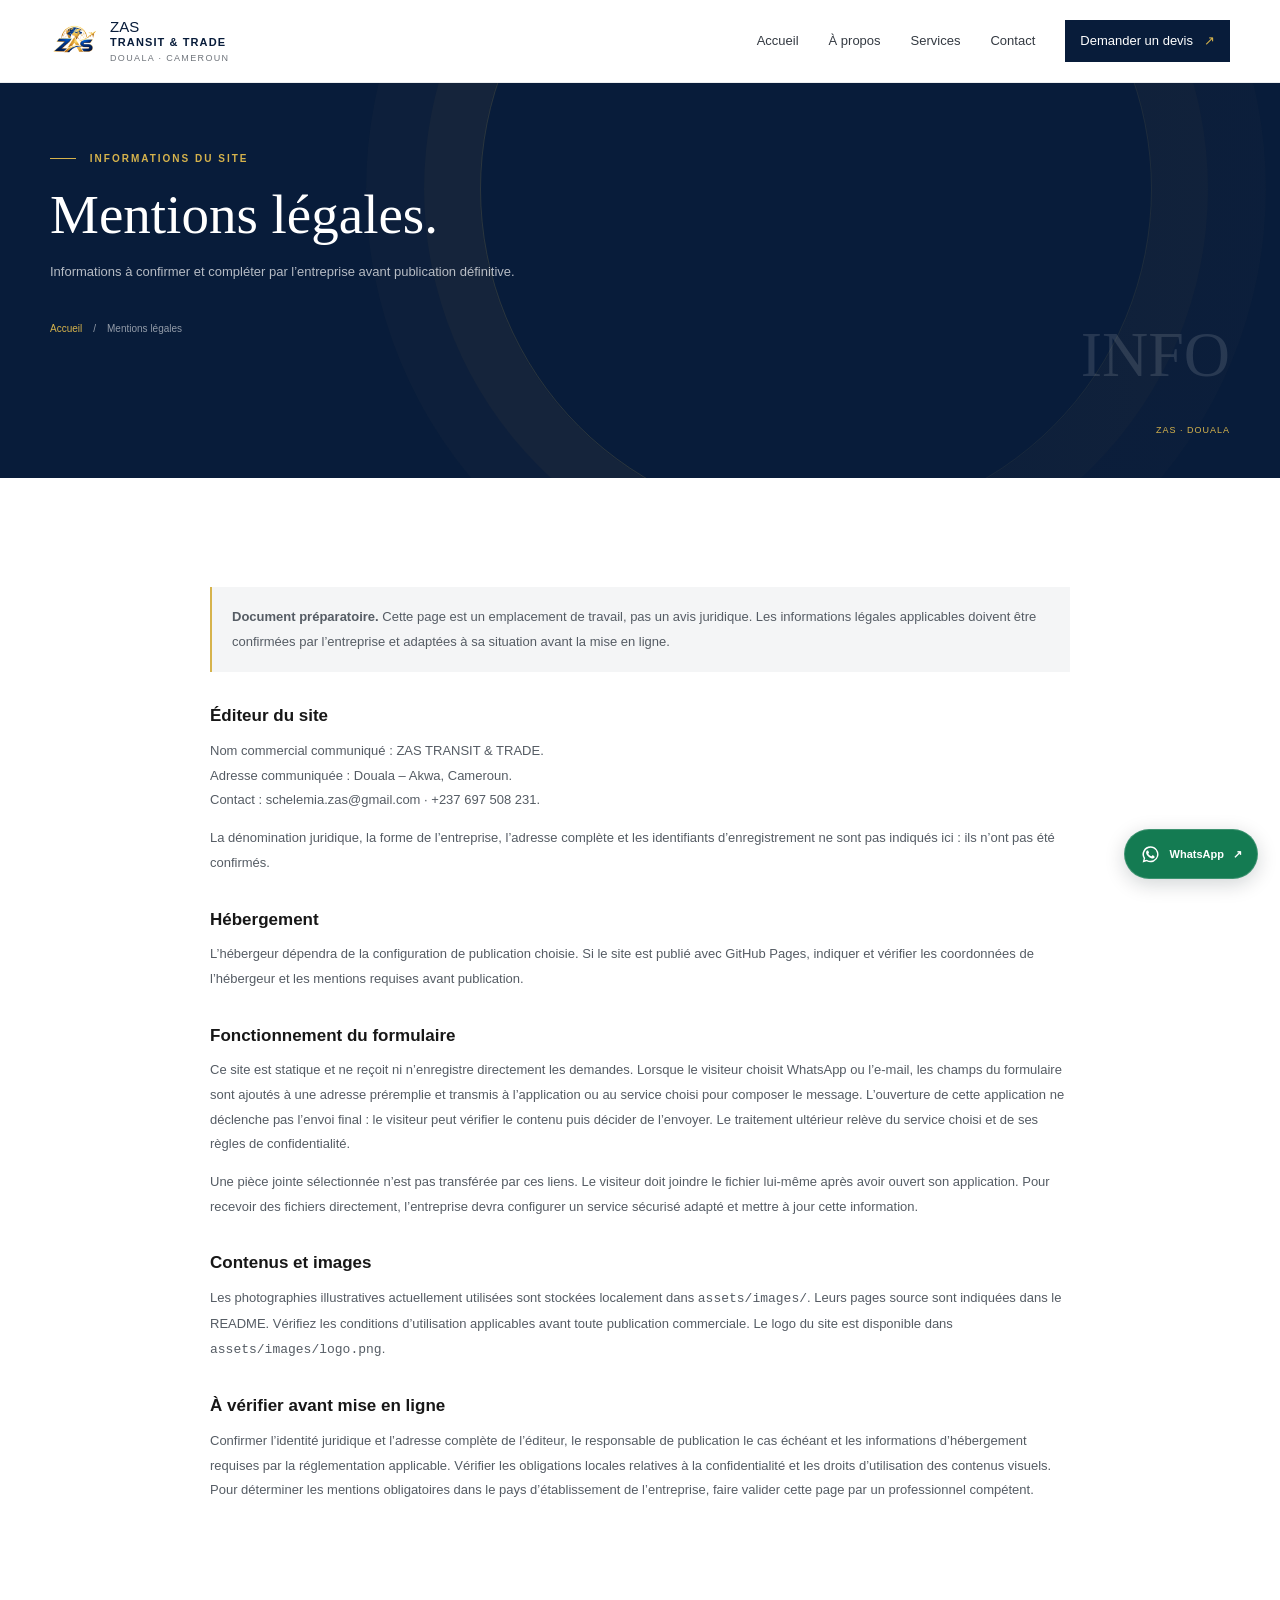
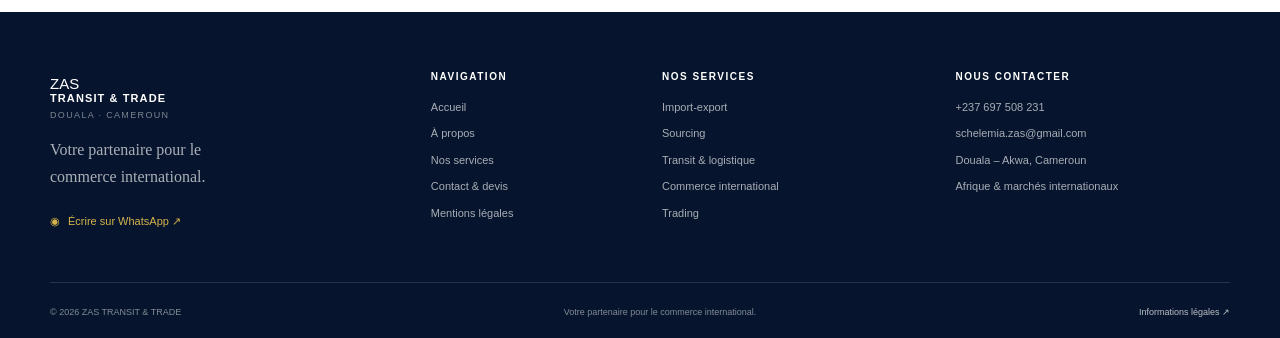
<file: mentions-legales.html>
<!doctype html>
<html lang="fr">
<head>
  <meta charset="utf-8"><meta name="viewport" content="width=device-width, initial-scale=1"><meta name="theme-color" content="#081c3a"><link rel="icon" href="assets/images/logo.png" type="image/png">
  <meta name="description" content="Informations légales et informations à compléter pour le site de ZAS TRANSIT & TRADE.">
  <title>Mentions légales | ZAS TRANSIT & TRADE</title><link rel="stylesheet" href="css/style.css"><script src="js/main.js" defer></script>
</head>
<body>
  <a class="skip-link" href="#contenu">Aller au contenu</a>
  <header class="site-header"><div class="header-inner wrap"><a class="brand" href="index.html" aria-label="ZAS TRANSIT & TRADE, accueil"><img class="brand-logo" data-src="assets/images/logo.png" alt="Logo ZAS TRANSIT & TRADE" hidden><span class="brand-name">ZAS <strong>TRANSIT &amp; TRADE</strong><small>DOUALA · CAMEROUN</small></span></a><button class="menu-toggle" type="button" aria-label="Ouvrir le menu" aria-expanded="false" aria-controls="navigation-principale"><span></span><span></span><span></span></button><nav class="site-nav" id="navigation-principale" aria-label="Navigation principale"><a href="index.html">Accueil</a><a href="about.html">À propos</a><a href="services.html">Services</a><a href="contact.html">Contact</a><a class="nav-cta" href="contact.html">Demander un devis <span aria-hidden="true">↗</span></a></nav></div></header>
  <main id="contenu">
    <section class="page-hero"><div class="wrap page-hero-inner"><p class="eyebrow eyebrow-light"><span></span> INFORMATIONS DU SITE</p><h1>Mentions légales.</h1><p>Informations à confirmer et compléter par l’entreprise avant publication définitive.</p><div class="breadcrumb"><a href="index.html">Accueil</a><span aria-hidden="true">/</span><span>Mentions légales</span></div></div><span class="page-hero-mark" aria-hidden="true">INFO<br><i>ZAS · DOUALA</i></span></section>
    <section class="section-pad"><div class="wrap legal-content"><p class="legal-placeholder"><strong>Document préparatoire.</strong> Cette page est un emplacement de travail, pas un avis juridique. Les informations légales applicables doivent être confirmées par l’entreprise et adaptées à sa situation avant la mise en ligne.</p>
      <h2>Éditeur du site</h2><p>Nom commercial communiqué : ZAS TRANSIT &amp; TRADE.<br>Adresse communiquée : Douala – Akwa, Cameroun.<br>Contact : <a href="mailto:schelemia.zas@gmail.com">schelemia.zas@gmail.com</a> · <a href="tel:+237697508231">+237 697 508 231</a>.</p><p>La dénomination juridique, la forme de l’entreprise, l’adresse complète et les identifiants d’enregistrement ne sont pas indiqués ici : ils n’ont pas été confirmés.</p>
      <h2>Hébergement</h2><p>L’hébergeur dépendra de la configuration de publication choisie. Si le site est publié avec GitHub Pages, indiquer et vérifier les coordonnées de l’hébergeur et les mentions requises avant publication.</p>
      <h2>Fonctionnement du formulaire</h2><p>Ce site est statique et ne reçoit ni n’enregistre directement les demandes. Lorsque le visiteur choisit WhatsApp ou l’e-mail, les champs du formulaire sont ajoutés à une adresse préremplie et transmis à l’application ou au service choisi pour composer le message. L’ouverture de cette application ne déclenche pas l’envoi final : le visiteur peut vérifier le contenu puis décider de l’envoyer. Le traitement ultérieur relève du service choisi et de ses règles de confidentialité.</p><p>Une pièce jointe sélectionnée n’est pas transférée par ces liens. Le visiteur doit joindre le fichier lui-même après avoir ouvert son application. Pour recevoir des fichiers directement, l’entreprise devra configurer un service sécurisé adapté et mettre à jour cette information.</p>
      <h2>Contenus et images</h2><p>Les photographies illustratives actuellement utilisées sont stockées localement dans <code>assets/images/</code>. Leurs pages source sont indiquées dans le README. Vérifiez les conditions d’utilisation applicables avant toute publication commerciale. Le logo du site est disponible dans <code>assets/images/logo.png</code>.</p>
      <h2>À vérifier avant mise en ligne</h2><p>Confirmer l’identité juridique et l’adresse complète de l’éditeur, le responsable de publication le cas échéant et les informations d’hébergement requises par la réglementation applicable. Vérifier les obligations locales relatives à la confidentialité et les droits d’utilisation des contenus visuels. Pour déterminer les mentions obligatoires dans le pays d’établissement de l’entreprise, faire valider cette page par un professionnel compétent.</p>
    </div></section>
  </main>
  <footer class="site-footer"><div class="wrap footer-main"><div class="footer-brand"><a class="brand brand-light" href="index.html"><span class="brand-name">ZAS <strong>TRANSIT &amp; TRADE</strong><small>DOUALA · CAMEROUN</small></span></a><p>Votre partenaire pour le commerce international.</p><a class="footer-whatsapp" href="https://wa.me/237697508231" target="_blank" rel="noopener noreferrer"><span aria-hidden="true">◉</span> Écrire sur WhatsApp ↗</a></div><div class="footer-col"><h2>Navigation</h2><a href="index.html">Accueil</a><a href="about.html">À propos</a><a href="services.html">Nos services</a><a href="contact.html">Contact &amp; devis</a><a href="mentions-legales.html">Mentions légales</a></div><div class="footer-col"><h2>Nos services</h2><a href="services.html#import-export">Import-export</a><a href="services.html#sourcing">Sourcing</a><a href="services.html#transit-logistique">Transit &amp; logistique</a><a href="services.html#commerce-international">Commerce international</a><a href="services.html#trading">Trading</a></div><div class="footer-col footer-contact"><h2>Nous contacter</h2><a href="tel:+237697508231">+237 697 508 231</a><a href="mailto:schelemia.zas@gmail.com">schelemia.zas@gmail.com</a><span>Douala – Akwa, Cameroun</span><span>Afrique &amp; marchés internationaux</span></div></div><div class="wrap footer-bottom"><span>© <span data-year>2026</span> ZAS TRANSIT &amp; TRADE</span><span>Votre partenaire pour le commerce international.</span><a href="mentions-legales.html">Informations légales <span aria-hidden="true">↗</span></a></div></footer>
  <a class="whatsapp-float" href="https://wa.me/237697508231" target="_blank" rel="noopener noreferrer" aria-label="Contacter ZAS TRANSIT & TRADE sur WhatsApp, nouvel onglet"><svg viewBox="0 0 32 32" aria-hidden="true"><path d="M16 3.5a12.2 12.2 0 0 0-10.4 18.6L4 28l6.1-1.6A12.2 12.2 0 1 0 16 3.5Zm0 22.1c-1.8 0-3.5-.5-5-1.4l-.4-.2-3.6.9 1-3.5-.3-.4A9.9 9.9 0 1 1 16 25.6Zm5.4-7.4c-.3-.2-1.8-.9-2.1-1s-.5-.2-.7.2-.8 1-1 1.2-.4.2-.7.1a8.1 8.1 0 0 1-2.4-1.5 9 9 0 0 1-1.7-2.1c-.2-.3 0-.5.1-.7l.5-.5.3-.5c.1-.2 0-.4 0-.6l-1-2.3c-.3-.6-.5-.5-.7-.5h-.6c-.2 0-.6.1-.9.4s-1.2 1.2-1.2 2.8 1.2 3.2 1.4 3.4 2.3 3.5 5.5 4.8c.8.3 1.4.5 1.9.6.8.2 1.5.2 2 .1.6-.1 1.8-.7 2.1-1.4s.3-1.3.2-1.4-.3-.3-.6-.4Z"/></svg><span>WhatsApp</span><span aria-hidden="true">↗</span></a>
</body>
</html>
</file>
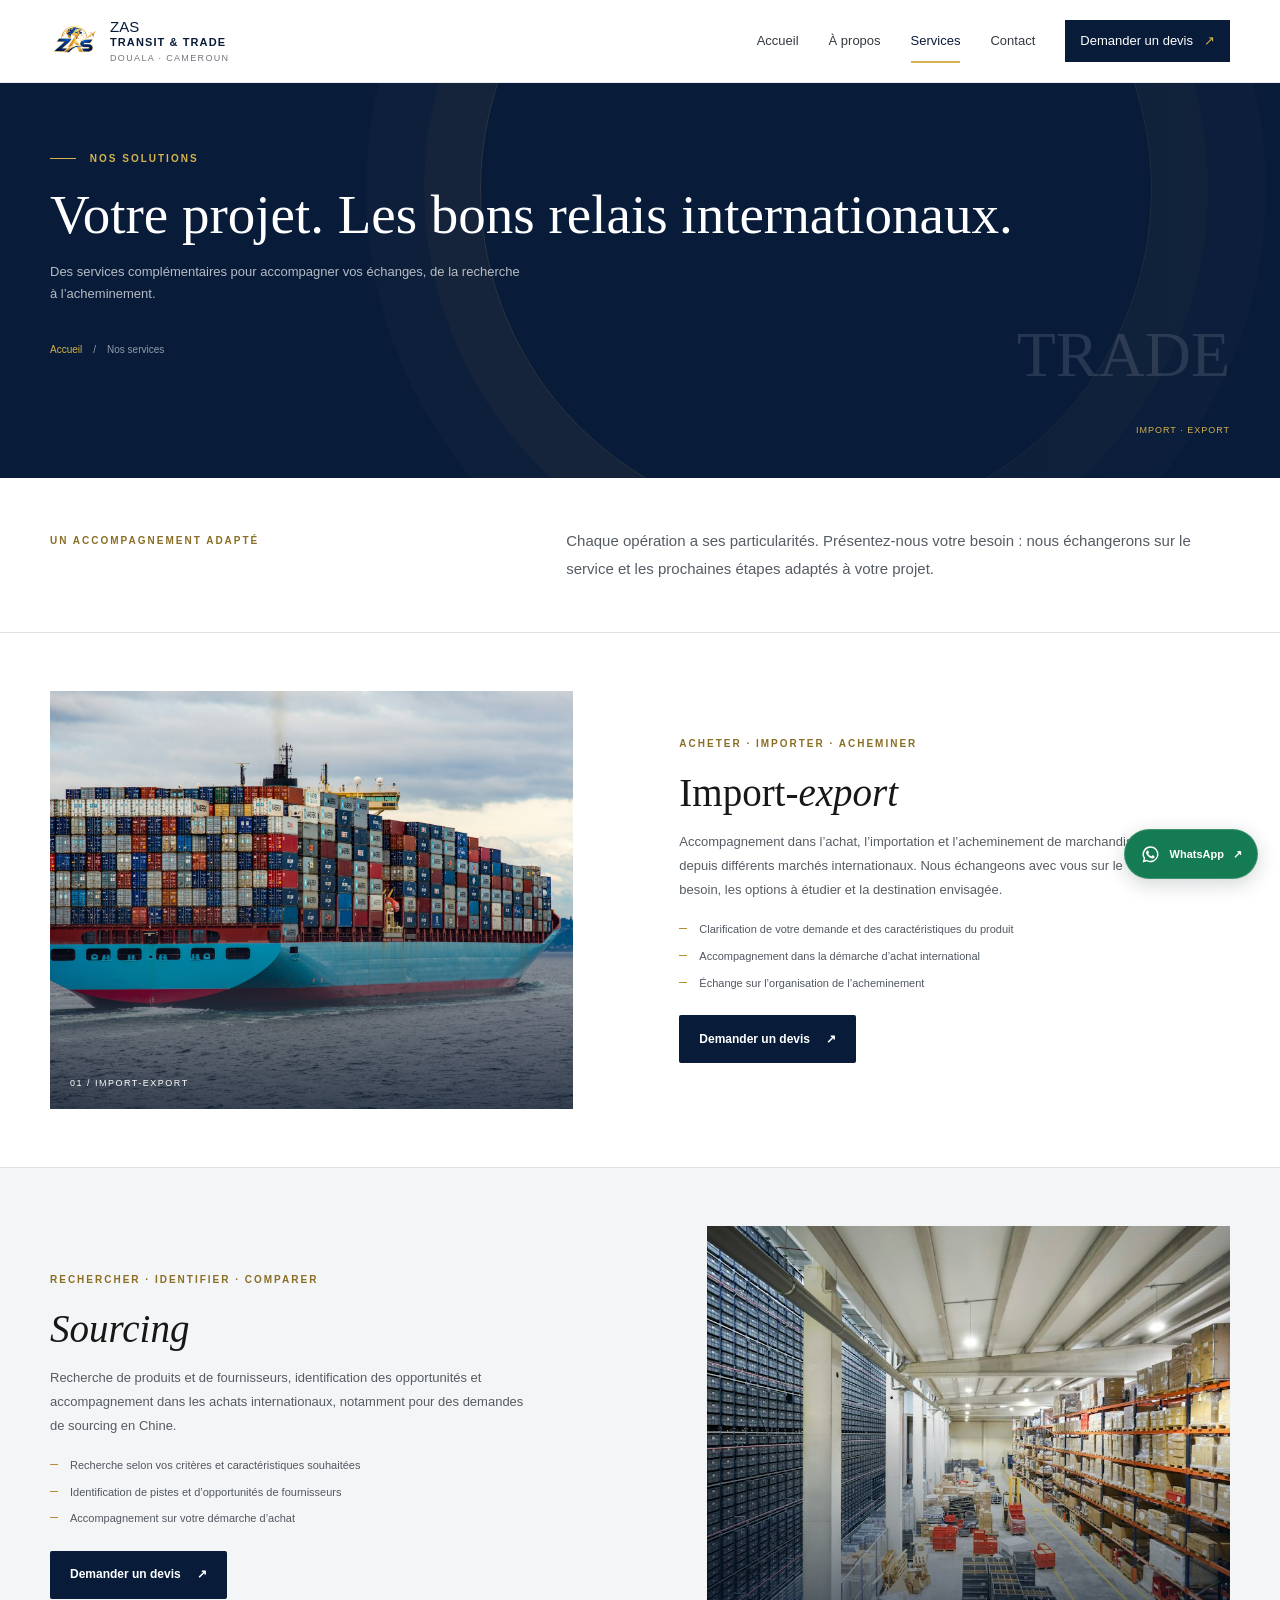
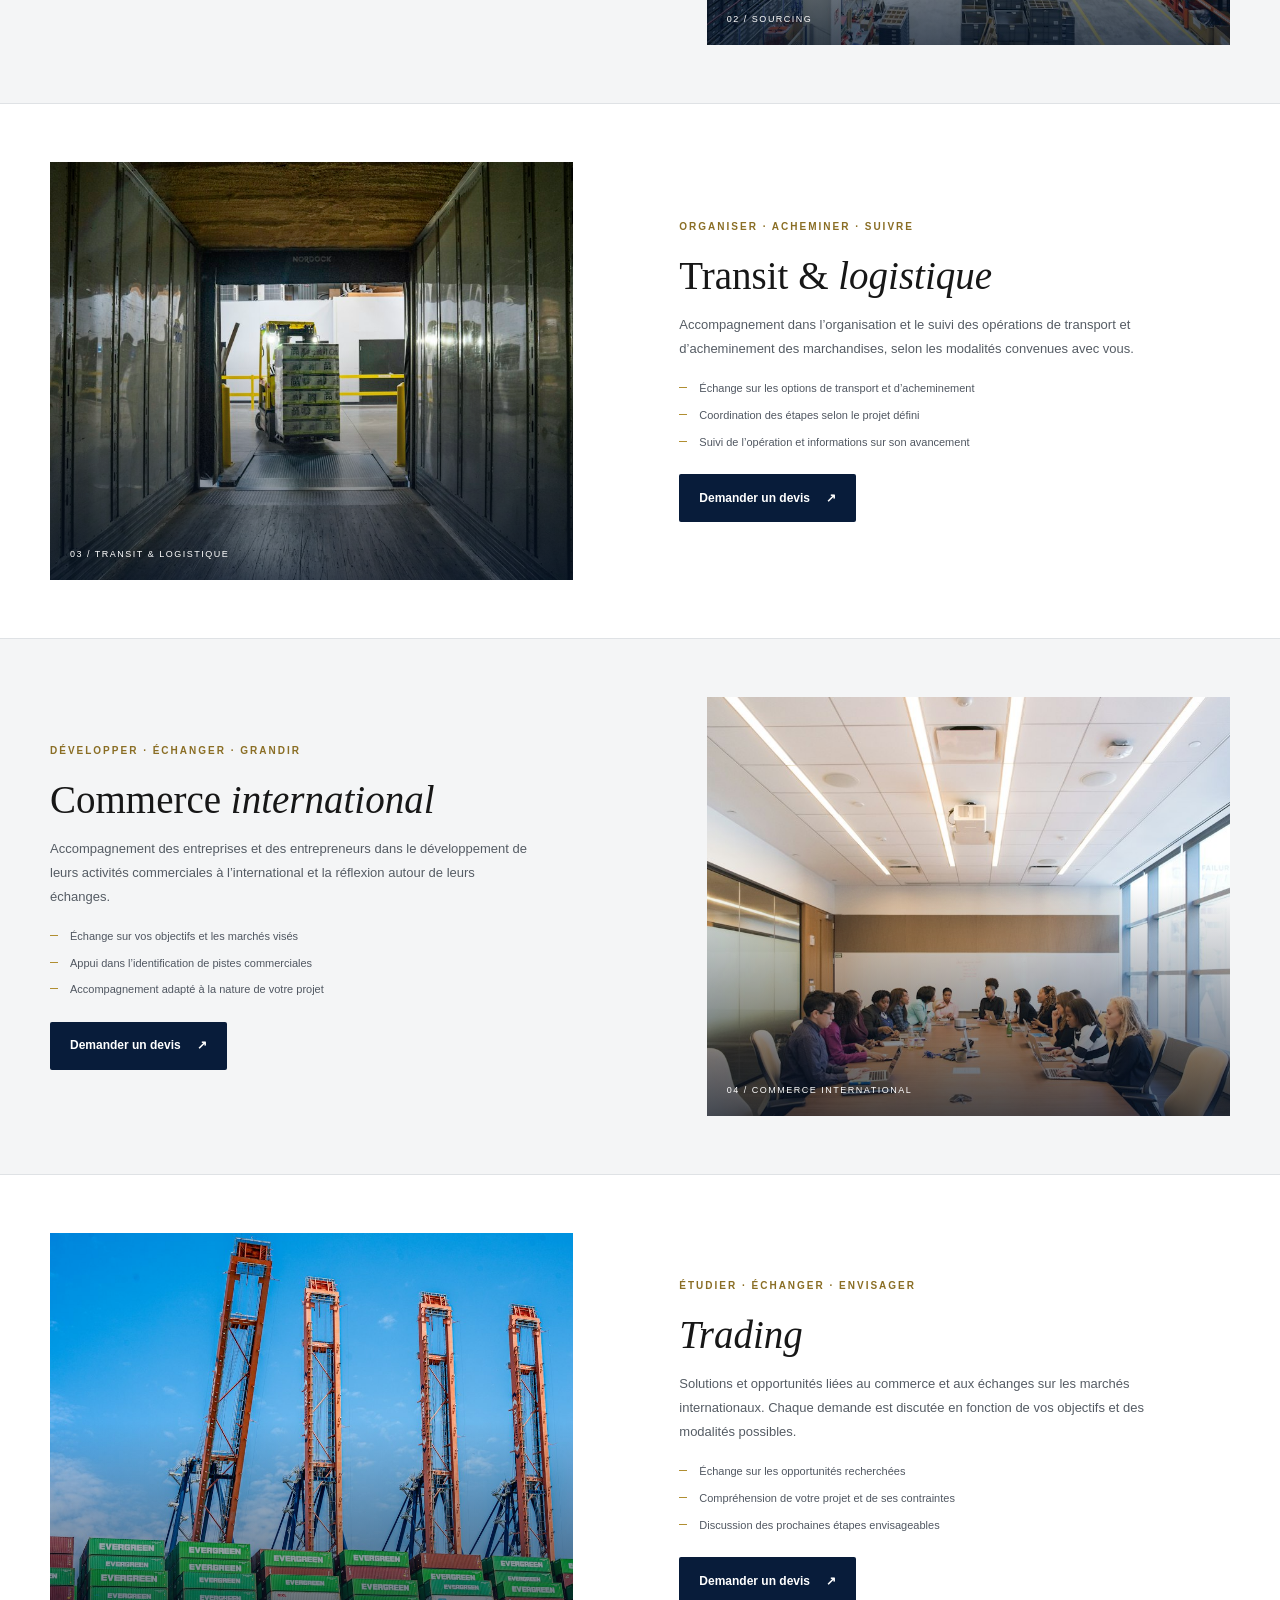
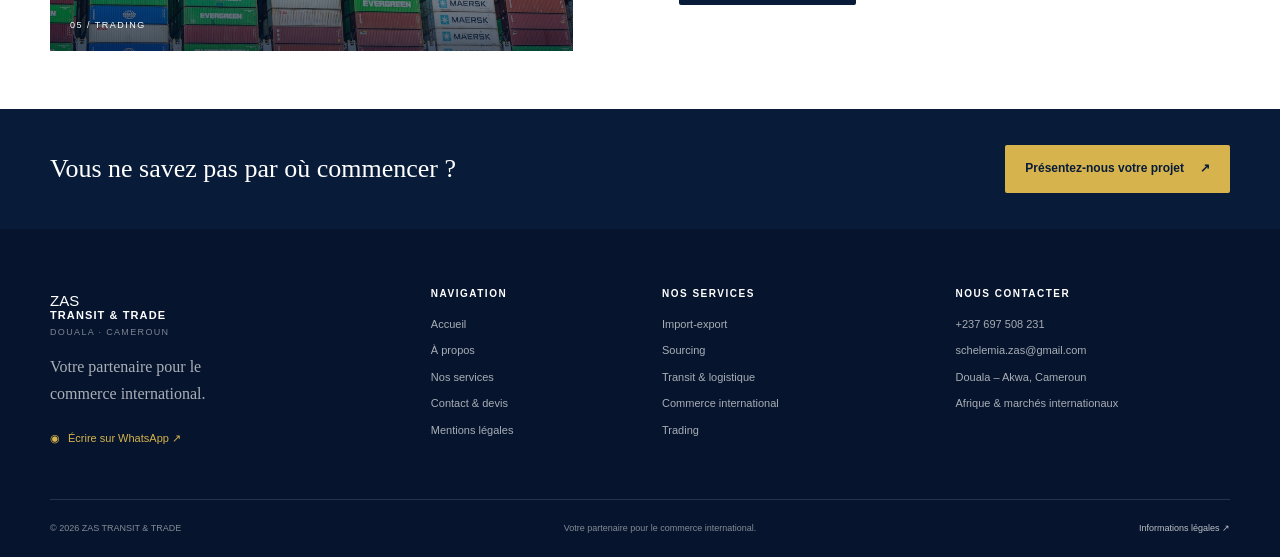
<file: services.html>
<!doctype html>
<html lang="fr">
<head>
  <meta charset="utf-8"><meta name="viewport" content="width=device-width, initial-scale=1"><meta name="theme-color" content="#081c3a"><link rel="icon" href="assets/images/logo.png" type="image/png">
  <meta name="description" content="Import-export, sourcing, transit, logistique, commerce international et trading : découvrez les services de ZAS TRANSIT & TRADE à Douala.">
  <title>Nos services | ZAS TRANSIT & TRADE</title><link rel="stylesheet" href="css/style.css"><script src="js/main.js" defer></script>
</head>
<body>
  <a class="skip-link" href="#contenu">Aller au contenu</a>
  <header class="site-header"><div class="header-inner wrap"><a class="brand" href="index.html" aria-label="ZAS TRANSIT & TRADE, accueil"><img class="brand-logo" data-src="assets/images/logo.png" alt="Logo ZAS TRANSIT & TRADE" hidden><span class="brand-name">ZAS <strong>TRANSIT &amp; TRADE</strong><small>DOUALA · CAMEROUN</small></span></a><button class="menu-toggle" type="button" aria-label="Ouvrir le menu" aria-expanded="false" aria-controls="navigation-principale"><span></span><span></span><span></span></button><nav class="site-nav" id="navigation-principale" aria-label="Navigation principale"><a href="index.html">Accueil</a><a href="about.html">À propos</a><a href="services.html">Services</a><a href="contact.html">Contact</a><a class="nav-cta" href="contact.html">Demander un devis <span aria-hidden="true">↗</span></a></nav></div></header>
  <main id="contenu">
    <section class="page-hero services-hero"><div class="wrap page-hero-inner"><p class="eyebrow eyebrow-light"><span></span> NOS SOLUTIONS</p><h1>Votre projet. Les bons relais internationaux.</h1><p>Des services complémentaires pour accompagner vos échanges, de la recherche à l’acheminement.</p><div class="breadcrumb"><a href="index.html">Accueil</a><span aria-hidden="true">/</span><span>Nos services</span></div></div><span class="page-hero-mark" aria-hidden="true">TRADE<br><i>IMPORT · EXPORT</i></span></section>
    <section class="services-intro section-pad"><div class="wrap services-intro-row"><p class="eyebrow">UN ACCOMPAGNEMENT ADAPTÉ</p><p>Chaque opération a ses particularités. Présentez-nous votre besoin : nous échangerons sur le service et les prochaines étapes adaptés à votre projet.</p></div></section>
    <section class="service-details">
      <article class="service-detail" id="import-export"><div class="service-detail-visual visual-import"><img src="assets/images/port-ship.jpg" alt="Conteneurs maritimes chargés à bord d’un navire" loading="lazy"><span>01 / IMPORT-EXPORT</span></div><div class="service-detail-copy"><p class="eyebrow">ACHETER · IMPORTER · ACHEMINER</p><h2>Import-<em>export</em></h2><p>Accompagnement dans l’achat, l’importation et l’acheminement de marchandises depuis différents marchés internationaux. Nous échangeons avec vous sur le besoin, les options à étudier et la destination envisagée.</p><ul><li>Clarification de votre demande et des caractéristiques du produit</li><li>Accompagnement dans la démarche d’achat international</li><li>Échange sur l’organisation de l’acheminement</li></ul><a class="button button-navy" href="contact.html?service=Import-export">Demander un devis <span aria-hidden="true">↗</span></a></div></article>
      <article class="service-detail service-detail-reverse" id="sourcing"><div class="service-detail-visual visual-sourcing"><img src="assets/images/warehouse-stock.jpg" alt="Produits et cartons rangés sur les rayonnages d’un entrepôt" loading="lazy"><span>02 / SOURCING</span></div><div class="service-detail-copy"><p class="eyebrow">RECHERCHER · IDENTIFIER · COMPARER</p><h2><em>Sourcing</em></h2><p>Recherche de produits et de fournisseurs, identification des opportunités et accompagnement dans les achats internationaux, notamment pour des demandes de sourcing en Chine.</p><ul><li>Recherche selon vos critères et caractéristiques souhaitées</li><li>Identification de pistes et d’opportunités de fournisseurs</li><li>Accompagnement sur votre démarche d’achat</li></ul><a class="button button-navy" href="contact.html?service=Sourcing">Demander un devis <span aria-hidden="true">↗</span></a></div></article>
      <article class="service-detail" id="transit-logistique"><div class="service-detail-visual visual-transit"><img src="assets/images/forklift-logistics.jpg" alt="Chariot élévateur en opération de manutention dans un entrepôt" loading="lazy"><span>03 / TRANSIT &amp; LOGISTIQUE</span></div><div class="service-detail-copy"><p class="eyebrow">ORGANISER · ACHEMINER · SUIVRE</p><h2>Transit &amp; <em>logistique</em></h2><p>Accompagnement dans l’organisation et le suivi des opérations de transport et d’acheminement des marchandises, selon les modalités convenues avec vous.</p><ul><li>Échange sur les options de transport et d’acheminement</li><li>Coordination des étapes selon le projet défini</li><li>Suivi de l’opération et informations sur son avancement</li></ul><a class="button button-navy" href="contact.html?service=Transit%20%26%20logistique">Demander un devis <span aria-hidden="true">↗</span></a></div></article>
      <article class="service-detail service-detail-reverse" id="commerce-international"><div class="service-detail-visual visual-commerce"><img src="assets/images/business-meeting.jpg" alt="Réunion de travail entre professionnels autour d’une table" loading="lazy"><span>04 / COMMERCE INTERNATIONAL</span></div><div class="service-detail-copy"><p class="eyebrow">DÉVELOPPER · ÉCHANGER · GRANDIR</p><h2>Commerce <em>international</em></h2><p>Accompagnement des entreprises et des entrepreneurs dans le développement de leurs activités commerciales à l’international et la réflexion autour de leurs échanges.</p><ul><li>Échange sur vos objectifs et les marchés visés</li><li>Appui dans l’identification de pistes commerciales</li><li>Accompagnement adapté à la nature de votre projet</li></ul><a class="button button-navy" href="contact.html?service=Commerce%20international">Demander un devis <span aria-hidden="true">↗</span></a></div></article>
      <article class="service-detail" id="trading"><div class="service-detail-visual visual-trading"><img src="assets/images/port-cranes.jpg" alt="Grues et conteneurs dans un terminal portuaire" loading="lazy"><span>05 / TRADING</span></div><div class="service-detail-copy"><p class="eyebrow">ÉTUDIER · ÉCHANGER · ENVISAGER</p><h2><em>Trading</em></h2><p>Solutions et opportunités liées au commerce et aux échanges sur les marchés internationaux. Chaque demande est discutée en fonction de vos objectifs et des modalités possibles.</p><ul><li>Échange sur les opportunités recherchées</li><li>Compréhension de votre projet et de ses contraintes</li><li>Discussion des prochaines étapes envisageables</li></ul><a class="button button-navy" href="contact.html?service=Trading">Demander un devis <span aria-hidden="true">↗</span></a></div></article>
    </section>
    <section class="compact-cta"><div class="wrap compact-cta-inner"><h2>Vous ne savez pas par où commencer ?</h2><a class="button button-gold" href="contact.html">Présentez-nous votre projet <span aria-hidden="true">↗</span></a></div></section>
  </main>
  <footer class="site-footer"><div class="wrap footer-main"><div class="footer-brand"><a class="brand brand-light" href="index.html"><span class="brand-name">ZAS <strong>TRANSIT &amp; TRADE</strong><small>DOUALA · CAMEROUN</small></span></a><p>Votre partenaire pour le commerce international.</p><a class="footer-whatsapp" href="https://wa.me/237697508231" target="_blank" rel="noopener noreferrer"><span aria-hidden="true">◉</span> Écrire sur WhatsApp ↗</a></div><div class="footer-col"><h2>Navigation</h2><a href="index.html">Accueil</a><a href="about.html">À propos</a><a href="services.html">Nos services</a><a href="contact.html">Contact &amp; devis</a><a href="mentions-legales.html">Mentions légales</a></div><div class="footer-col"><h2>Nos services</h2><a href="services.html#import-export">Import-export</a><a href="services.html#sourcing">Sourcing</a><a href="services.html#transit-logistique">Transit &amp; logistique</a><a href="services.html#commerce-international">Commerce international</a><a href="services.html#trading">Trading</a></div><div class="footer-col footer-contact"><h2>Nous contacter</h2><a href="tel:+237697508231">+237 697 508 231</a><a href="mailto:schelemia.zas@gmail.com">schelemia.zas@gmail.com</a><span>Douala – Akwa, Cameroun</span><span>Afrique &amp; marchés internationaux</span></div></div><div class="wrap footer-bottom"><span>© <span data-year>2026</span> ZAS TRANSIT &amp; TRADE</span><span>Votre partenaire pour le commerce international.</span><a href="mentions-legales.html">Informations légales <span aria-hidden="true">↗</span></a></div></footer>
  <a class="whatsapp-float" href="https://wa.me/237697508231" target="_blank" rel="noopener noreferrer" aria-label="Contacter ZAS TRANSIT & TRADE sur WhatsApp, nouvel onglet"><svg viewBox="0 0 32 32" aria-hidden="true"><path d="M16 3.5a12.2 12.2 0 0 0-10.4 18.6L4 28l6.1-1.6A12.2 12.2 0 1 0 16 3.5Zm0 22.1c-1.8 0-3.5-.5-5-1.4l-.4-.2-3.6.9 1-3.5-.3-.4A9.9 9.9 0 1 1 16 25.6Zm5.4-7.4c-.3-.2-1.8-.9-2.1-1s-.5-.2-.7.2-.8 1-1 1.2-.4.2-.7.1a8.1 8.1 0 0 1-2.4-1.5 9 9 0 0 1-1.7-2.1c-.2-.3 0-.5.1-.7l.5-.5.3-.5c.1-.2 0-.4 0-.6l-1-2.3c-.3-.6-.5-.5-.7-.5h-.6c-.2 0-.6.1-.9.4s-1.2 1.2-1.2 2.8 1.2 3.2 1.4 3.4 2.3 3.5 5.5 4.8c.8.3 1.4.5 1.9.6.8.2 1.5.2 2 .1.6-.1 1.8-.7 2.1-1.4s.3-1.3.2-1.4-.3-.3-.6-.4Z"/></svg><span>WhatsApp</span><span aria-hidden="true">↗</span></a>
</body>
</html>
</file>
<file: css/style.css>
@charset "UTF-8";

:root {
  color-scheme: light;
  --navy: #081c3a;
  --navy-soft: #102951;
  --navy-pale: #e9edf2;
  --gold: #d6b34c;
  --gold-pale: #f2e8c4;
  --paper: #fff;
  --ink: #171717;
  --muted: #6f747b;
  --line: #dfe2e5;
  --surface: #f4f5f6;
  --green: #178354;
  --serif: Georgia, "Times New Roman", serif;
  --sans: "Trebuchet MS", "Segoe UI", sans-serif;
  --content: 1180px;
}

* { box-sizing: border-box; }
html { scroll-behavior: smooth; scroll-padding-top: 90px; }
body { margin: 0; color: var(--ink); background: var(--paper); font-family: var(--sans); font-size: 16px; line-height: 1.65; -webkit-font-smoothing: antialiased; }
img { display: block; max-width: 100%; }
a { color: inherit; text-decoration: none; }
button, input, select, textarea { font: inherit; }
button, a { -webkit-tap-highlight-color: transparent; }
.wrap { width: min(var(--content), calc(100% - 64px)); margin-inline: auto; }
.skip-link { position: absolute; z-index: 20; top: 8px; left: 8px; padding: 10px 16px; transform: translateY(-150%); color: var(--paper); background: var(--navy); }
.skip-link:focus { transform: translateY(0); }

.site-header { position: relative; z-index: 10; color: var(--navy); background: var(--paper); border-bottom: 1px solid rgba(8, 28, 58, .08); }
.header-inner { min-height: 82px; display: flex; align-items: center; justify-content: space-between; gap: 28px; }
.brand { display: inline-flex; align-items: center; gap: 12px; flex: 0 0 auto; }
.brand-logo { width: 48px; height: 48px; object-fit: contain; }
.brand-name { display: grid; font-size: 15px; line-height: 1.15; letter-spacing: 0; }
.brand-name strong { font-size: 11px; font-weight: 700; letter-spacing: 1.1px; }
.brand-name small { padding-top: 5px; color: var(--muted); font-size: 9px; letter-spacing: 1.35px; }
.site-nav { display: flex; align-items: center; gap: 30px; }
.site-nav > a { min-height: 44px; display: inline-flex; align-items: center; color: #343a42; font-size: 13px; transition: color .2s ease; }
.site-nav > a:hover, .site-nav > a[aria-current="page"] { color: var(--navy); }
.site-nav > a[aria-current="page"]:not(.nav-cta) { box-shadow: inset 0 -2px var(--gold); }
.site-nav .nav-cta { min-height: 42px; padding: 0 15px; color: var(--paper); background: var(--navy); }
.nav-cta span { margin-left: 11px; color: var(--gold); }
.home-page .site-nav .nav-cta { color: var(--navy); background: var(--gold); }
.home-page .site-nav .nav-cta:hover { background: #e4c76c; }
.home-page .site-nav .nav-cta span { color: var(--navy); }
.menu-toggle { display: none; }

.hero { position: relative; min-height: 680px; overflow: hidden; color: var(--paper); background: var(--navy); }
.hero-image, .hero-shade { position: absolute; inset: 0; width: 100%; height: 100%; }
.hero-image { object-fit: cover; object-position: center 55%; animation: image-arrive 1s ease-out both; }
.hero-shade { background: linear-gradient(90deg, rgba(5, 19, 40, .96) 0%, rgba(5, 19, 40, .85) 38%, rgba(5, 19, 40, .42) 73%, rgba(5, 19, 40, .2) 100%), linear-gradient(0deg, rgba(5, 19, 40, .35), transparent 36%); }
.hero-content { position: relative; z-index: 1; padding-top: 88px; padding-bottom: 50px; animation: content-arrive .8s .08s ease-out both; }
.eyebrow { margin: 0 0 19px; color: #8a6e25; font-size: 10px; font-weight: 700; letter-spacing: 2px; line-height: 1.5; }
.eyebrow-light { color: var(--gold); }
.eyebrow > span:first-child { width: 26px; height: 1px; display: inline-block; margin: 0 9px 3px 0; background: currentColor; }
.hero h1, .page-hero h1 { margin: 0; font-family: var(--serif); font-size: 74px; font-weight: 400; letter-spacing: 0; line-height: .99; }
.hero-tagline { margin: 26px 0 8px; font-family: var(--serif); font-size: 24px; line-height: 1.4; }
.hero-copy { max-width: 540px; margin: 0; color: rgba(255, 255, 255, .78); font-size: 15px; line-height: 1.8; }
.hero-actions, .cta-actions, .form-actions { display: flex; flex-wrap: wrap; align-items: center; gap: 12px; }
.hero-actions { margin-top: 27px; }
.button { min-height: 48px; display: inline-flex; align-items: center; justify-content: center; gap: 16px; padding: 0 19px; border: 1px solid transparent; border-radius: 2px; cursor: pointer; font-size: 12px; font-weight: 700; transition: color .18s ease, background .18s ease, border-color .18s ease, transform .18s ease; }
.button:hover { transform: translateY(-2px); }
.button-gold { color: var(--navy); background: var(--gold); }
.button-gold:hover { background: #e4c76c; }
.button-navy { color: var(--paper); background: var(--navy); }
.button-navy:hover { background: var(--navy-soft); }
.button-outline-light { color: var(--paper); border-color: rgba(255, 255, 255, .48); background: transparent; }
.button-outline-light:hover { border-color: var(--gold); background: rgba(255, 255, 255, .07); }
.button-outline-gold { color: var(--paper); border-color: var(--gold); background: transparent; }
.button-outline-gold:hover { border-color: #e4c76c; background: rgba(214, 179, 76, .12); }
.button-outline-navy { color: var(--navy); border-color: rgba(8, 28, 58, .3); background: transparent; }
.button-outline-navy:hover { border-color: var(--navy); background: var(--navy-pale); }
.whatsapp-link { display: inline-flex; align-items: center; gap: 8px; color: var(--paper); font-size: 12px; }
.whatsapp-link svg { width: 17px; height: 17px; fill: #53d48d; }
.whatsapp-link > span { color: var(--gold); }
.hero-whatsapp { margin-top: 20px; }
.hero-location { display: flex; flex-wrap: wrap; align-items: center; gap: 11px; margin-top: 53px; color: rgba(255, 255, 255, .72); font-size: 10px; letter-spacing: .35px; }
.location-pin { width: 19px; height: 19px; display: inline-grid; place-items: center; border: 1px solid var(--gold); border-radius: 50%; color: var(--gold); font-size: 14px; }
.hero-location i { width: 3px; height: 3px; border-radius: 50%; background: var(--gold); }
.hero-index { position: absolute; right: max(32px, calc((100vw - var(--content)) / 2)); bottom: 28px; color: rgba(255, 255, 255, .55); font-size: 10px; letter-spacing: 1px; }
.hero-index span { color: var(--gold); }
.section-pad { padding-block: 96px; }
.section-muted { background: var(--surface); }
h2, h3, p { overflow-wrap: anywhere; }
h2 { font-family: var(--serif); font-size: 42px; font-weight: 400; letter-spacing: 0; line-height: 1.16; }
h2 em, h1 em { color: inherit; font-weight: 400; }
.intro-section { padding-bottom: 68px; }
.intro-grid { display: grid; grid-template-columns: 1.05fr 1fr; gap: 11%; align-items: end; }
.intro-grid h2, .section-heading h2, .values-layout h2, .final-cta h2, .promise-grid h2, .contact-aside h2, .form-heading h2 { margin: 0; }
.intro-text p { max-width: 520px; margin: 0 0 17px; color: #555c64; font-size: 14px; line-height: 1.9; }
.text-link { display: inline-flex; align-items: center; gap: 14px; padding-bottom: 4px; border-bottom: 1px solid var(--gold); color: var(--navy); font-size: 12px; font-weight: 700; }
.text-link span { color: #927124; transition: transform .2s; }
.text-link:hover span { transform: translateX(4px); }
.facts-row { display: grid; grid-template-columns: repeat(3, 1fr); margin-top: 65px; border-top: 1px solid var(--line); }
.facts-row > div { min-height: 94px; display: flex; align-items: center; gap: 20px; border-bottom: 1px solid var(--line); }
.facts-row > div + div { padding-left: 27px; border-left: 1px solid var(--line); }
.facts-row strong { color: #b3943e; font-family: var(--serif); font-size: 28px; font-weight: 400; }
.facts-row span { color: #505761; font-size: 12px; line-height: 1.55; }
.section-heading { display: flex; align-items: end; justify-content: space-between; gap: 30px; margin-bottom: 42px; }
.section-heading h2 { margin: 0; }
.section-heading .text-link { margin-bottom: 7px; }
.heading-note { max-width: 360px; margin: 0 0 5px; color: var(--muted); font-size: 13px; line-height: 1.8; }
.trade-photo-grid { display: grid; grid-template-columns: repeat(3, minmax(0, 1fr)); gap: 16px; }
.trade-photo { position: relative; min-width: 0; aspect-ratio: 1.2 / 1; margin: 0; overflow: hidden; color: var(--paper); background: var(--navy); }
.trade-photo::after { position: absolute; inset: 36% 0 0; background: linear-gradient(0deg, rgba(5, 19, 40, .82), transparent); content: ""; }
.trade-photo img { width: 100%; height: 100%; object-fit: cover; transition: transform .45s ease; }
.trade-photo:hover img { transform: scale(1.025); }
.trade-photo figcaption { position: absolute; z-index: 1; right: 18px; bottom: 17px; left: 18px; display: grid; gap: 5px; }
.trade-photo figcaption span { color: var(--gold); font-size: 9px; font-weight: 700; letter-spacing: 1.5px; }
.trade-photo figcaption strong { font-family: var(--serif); font-size: 18px; font-weight: 400; line-height: 1.35; }
.trade-photo-section .section-heading { margin-bottom: 31px; }
.about-image-band { padding-bottom: 80px; }
.trade-photo.about-photo { aspect-ratio: 2.2 / 1; }
.service-grid { display: grid; grid-template-columns: repeat(5, minmax(0, 1fr)); border-top: 1px solid #d9dce0; border-bottom: 1px solid #d9dce0; }
.service-card { position: relative; min-height: 268px; padding: 23px 19px 24px; border-right: 1px solid #d9dce0; transition: background .2s, transform .2s; }
.service-card:first-child { border-left: 1px solid #d9dce0; }
.service-card:hover { z-index: 1; background: var(--paper); transform: translateY(-4px); }
.service-number { color: #8a8e93; font-size: 9px; letter-spacing: 1.1px; }
.service-symbol { width: 47px; height: 47px; position: relative; display: flex; align-items: center; justify-content: center; margin-top: 25px; color: var(--navy); }
.symbol-ship { gap: 3px; align-items: end; padding-bottom: 10px; border-bottom: 2px solid var(--gold); }
.symbol-ship span { width: 9px; height: 17px; border: 1px solid var(--navy); background: #e4e8ed; }
.symbol-ship span:nth-child(2) { height: 24px; }
.symbol-search span { width: 25px; height: 25px; border: 2px solid var(--navy); border-radius: 50%; }
.symbol-search::after { width: 15px; height: 2px; position: absolute; top: 33px; left: 29px; transform: rotate(48deg); background: var(--gold); content: ""; }
.symbol-route { border: 1px dashed #a7adb5; border-radius: 50%; }
.symbol-route span { width: 8px; height: 8px; border: 2px solid var(--gold); border-radius: 50%; }
.symbol-route i { width: 9px; height: 9px; position: absolute; top: 8px; right: 6px; border-radius: 50%; background: var(--navy); }
.symbol-globe { font-family: var(--serif); font-size: 39px; }
.symbol-trade { border: 1px solid #d7dbe0; font-size: 22px; }
.symbol-trade span { color: var(--green); }
.symbol-trade i { position: absolute; right: 5px; bottom: 0; color: #a07b24; font-size: 16px; font-style: normal; }
.service-card h3 { margin: 17px 0 7px; font-family: var(--serif); font-size: 17px; font-weight: 400; line-height: 1.35; }
.service-card p { margin: 0; color: var(--muted); font-size: 11px; line-height: 1.7; }
.card-arrow { position: absolute; right: 17px; bottom: 17px; color: #9a7a24; font-size: 15px; }
.process-section { padding-bottom: 105px; }
.process-grid { display: grid; grid-template-columns: repeat(4, 1fr); margin: 0; padding: 0; list-style: none; counter-reset: steps; }
.process-grid li { min-height: 196px; padding: 0 23px; border-top: 1px solid #bfc4ca; }
.process-grid li:first-child { padding-left: 0; }
.process-count { width: 35px; height: 35px; display: grid; place-items: center; margin-top: -1px; border-top: 2px solid var(--gold); color: var(--navy); font-family: var(--serif); font-size: 13px; }
.process-grid h3 { max-width: 215px; margin: 22px 0 9px; font-family: var(--serif); font-size: 18px; font-weight: 400; line-height: 1.4; }
.process-grid p { max-width: 230px; margin: 0; color: var(--muted); font-size: 11px; line-height: 1.75; }
.values-band { position: relative; overflow: hidden; color: var(--paper); background: var(--navy); }
.values-band::after { position: absolute; top: -170px; right: -80px; width: 490px; height: 490px; border: 1px solid rgba(214, 179, 76, .15); border-radius: 50%; content: ""; box-shadow: 0 0 0 44px rgba(214, 179, 76, .035), 0 0 0 90px rgba(214, 179, 76, .025); }
.values-layout { position: relative; z-index: 1; display: grid; grid-template-columns: 1.1fr .8fr; gap: 17%; align-items: center; }
.values-layout h2 { color: var(--paper); }
.values-layout h2 em, .final-cta h2 em { color: inherit; }
.values-lead { max-width: 420px; margin: 20px 0 25px; color: rgba(255, 255, 255, .68); font-size: 13px; line-height: 1.8; }
.values-list { margin: 0; padding: 0; list-style: none; }
.values-list li { display: flex; align-items: center; gap: 21px; padding: 15px 0; border-bottom: 1px solid rgba(255, 255, 255, .15); font-family: var(--serif); font-size: 18px; }
.values-list li:first-child { border-top: 1px solid rgba(255, 255, 255, .15); }
.values-list li span { color: var(--gold); font-family: var(--sans); font-size: 9px; letter-spacing: 1px; }
.final-cta { padding-block: 78px; background: #f7f5ef; }
.final-cta-inner { display: grid; grid-template-columns: 1fr .75fr; gap: 12%; align-items: center; }
.final-cta h2 { margin: 0; }
.final-cta-inner > div:last-child > p { margin: 0 0 20px; color: #5c6066; font-size: 13px; line-height: 1.8; }
.cta-actions { gap: 20px; }
.site-footer { color: rgba(255, 255, 255, .76); background: #06152d; }
.footer-main { display: grid; grid-template-columns: 1.35fr .75fr 1fr 1.1fr; gap: 44px; padding-block: 59px 49px; }
.brand-light { color: var(--paper); }
.brand-light .brand-name small { color: rgba(255, 255, 255, .48); }
.footer-brand > p { max-width: 220px; margin: 17px 0; color: rgba(255, 255, 255, .66); font-family: var(--serif); font-size: 16px; }
.footer-whatsapp { display: inline-flex; align-items: center; gap: 8px; color: var(--gold); font-size: 11px; }
.footer-col { display: flex; flex-direction: column; align-items: flex-start; gap: 9px; }
.footer-col h2 { margin: 0 0 7px; color: var(--paper); font-family: var(--sans); font-size: 10px; font-weight: 700; letter-spacing: 1.5px; text-transform: uppercase; }
.footer-col a, .footer-col > span { color: rgba(255, 255, 255, .65); font-size: 11px; line-height: 1.6; transition: color .18s; }
.footer-col a:hover, .footer-bottom a:hover { color: var(--gold); }
.footer-bottom { min-height: 58px; display: flex; align-items: center; justify-content: space-between; gap: 20px; border-top: 1px solid rgba(255, 255, 255, .13); color: rgba(255, 255, 255, .5); font-size: 9px; }
.footer-bottom a { color: rgba(255, 255, 255, .73); }

.page-hero { position: relative; min-height: 395px; overflow: hidden; color: var(--paper); background: var(--navy); }
.page-hero::before { position: absolute; top: -230px; right: 10%; width: 670px; height: 670px; border: 1px solid rgba(214, 179, 76, .17); border-radius: 50%; content: ""; box-shadow: 0 0 0 56px rgba(214, 179, 76, .035), 0 0 0 114px rgba(214, 179, 76, .025); }
.page-hero::after { position: absolute; right: 0; bottom: 0; width: 48%; height: 100%; background: linear-gradient(90deg, var(--navy), rgba(8, 28, 58, .2)); content: ""; }
.page-hero-inner { position: relative; z-index: 1; padding-block: 68px 39px; }
.page-hero h1 { font-size: 55px; line-height: 1.08; }
.page-hero h1 em { color: inherit; }
.page-hero-inner > p:not(.eyebrow) { max-width: 480px; margin: 17px 0 0; color: rgba(255, 255, 255, .7); font-size: 13px; }
.breadcrumb { display: flex; gap: 11px; margin-top: 38px; color: rgba(255, 255, 255, .56); font-size: 10px; }
.breadcrumb a { color: var(--gold); }
.page-hero-mark { position: absolute; z-index: 1; right: max(32px, calc((100vw - var(--content)) / 2)); bottom: 37px; color: rgba(255, 255, 255, .12); font-family: var(--serif); font-size: 64px; line-height: .9; text-align: right; }
.page-hero-mark i { color: var(--gold); font-family: var(--sans); font-size: 9px; font-style: normal; letter-spacing: 1px; }
.about-story-grid { display: grid; grid-template-columns: .55fr 1.4fr; gap: 12%; }
.story-aside { padding-top: 10px; }
.story-rule { width: 42px; height: 2px; display: block; margin: 24px 0 13px; background: var(--gold); }
.story-aside > p:last-child { color: var(--muted); font-size: 12px; line-height: 1.8; }
.story-copy { max-width: 700px; }
.story-copy h2 { margin: 0 0 23px; }
.story-copy > p:not(.story-lead) { color: #5b6067; font-size: 14px; line-height: 1.95; }
.story-lead { margin: 0 0 17px; color: var(--navy); font-family: var(--serif); font-size: 23px; line-height: 1.5; }
.mission-band { padding-block: 75px 67px; color: var(--paper); background: var(--navy); }
.mission-inner { max-width: 850px; }
.mission-inner blockquote { margin: 0; font-family: var(--serif); font-size: 34px; line-height: 1.42; }
.mission-inner blockquote em { color: var(--gold); font-weight: 400; }
.mission-caption { display: block; margin-top: 25px; color: rgba(255, 255, 255, .48); font-size: 9px; letter-spacing: 1.5px; }
.promise-grid { display: grid; grid-template-columns: 1fr .85fr; gap: 15%; align-items: start; }
.promise-quote { margin: 0 0 17px; color: var(--navy); font-family: var(--serif); font-size: 24px; line-height: 1.5; }
.body-muted { color: var(--muted); font-size: 13px; line-height: 1.85; }
.promise-grid .text-link { margin-top: 12px; }
.values-page .section-heading { margin-bottom: 36px; }
.values-detail-grid { display: grid; grid-template-columns: repeat(5, 1fr); border-top: 1px solid var(--line); }
.values-detail-grid article { min-height: 182px; padding: 20px 17px 0; border-right: 1px solid var(--line); }
.values-detail-grid article:first-child { padding-left: 0; }
.values-detail-grid article:last-child { border: 0; }
.values-detail-grid article > span { color: #957721; font-size: 10px; letter-spacing: 1px; }
.values-detail-grid h3 { margin: 17px 0 7px; font-family: var(--serif); font-size: 17px; font-weight: 400; }
.values-detail-grid p { margin: 0; color: var(--muted); font-size: 11px; line-height: 1.7; }
.honest-note { padding-block: 0 76px; }
.honest-note-inner { display: flex; align-items: flex-start; gap: 17px; padding: 21px 24px; border-left: 2px solid var(--gold); background: var(--surface); }
.honest-note-inner > span { width: 21px; height: 21px; flex: 0 0 auto; display: grid; place-items: center; border: 1px solid #b69a49; border-radius: 50%; color: #8a6e25; font-family: var(--serif); font-size: 13px; }
.honest-note-inner p { margin: 0; color: #555c64; font-size: 12px; line-height: 1.8; }
.compact-cta { padding-block: 36px; background: var(--navy); }
.compact-cta-inner { display: flex; align-items: center; justify-content: space-between; gap: 24px; }
.compact-cta h2 { margin: 0; color: var(--paper); font-size: 26px; }

.services-intro { padding-block: 49px; }
.services-intro-row { display: grid; grid-template-columns: .6fr 1fr; gap: 10%; align-items: start; }
.services-intro-row .eyebrow { margin-top: 6px; }
.services-intro-row > p:last-child { max-width: 640px; margin: 0; color: #555c64; font-size: 15px; line-height: 1.85; }
.service-detail { display: grid; grid-template-columns: .95fr 1fr; align-items: center; gap: 9%; padding: 58px max(32px, calc((100vw - var(--content)) / 2)); border-top: 1px solid var(--line); scroll-margin-top: 20px; }
.service-detail-reverse { grid-template-columns: 1fr .95fr; background: var(--surface); }
.service-detail-reverse .service-detail-visual { order: 2; }
.service-detail-reverse .service-detail-copy { order: 1; }
.service-detail-visual { position: relative; min-width: 0; aspect-ratio: 1.25 / 1; overflow: hidden; background: var(--navy-pale); }
.service-detail-visual::after { position: absolute; inset: 45% 0 0; background: linear-gradient(0deg, rgba(5, 19, 40, .72), transparent); content: ""; }
.service-detail-visual img { width: 100%; height: 100%; object-fit: cover; transition: transform .5s ease; }
.service-detail:hover .service-detail-visual img { transform: scale(1.025); }
.service-detail-visual > span { position: absolute; z-index: 1; bottom: 18px; left: 20px; color: var(--paper); font-size: 9px; letter-spacing: 1.5px; }
.service-detail-copy { max-width: 480px; }
.service-detail-copy h2 { margin: 0 0 15px; font-size: 39px; }
.service-detail-copy > p:not(.eyebrow) { color: #555c64; font-size: 13px; line-height: 1.85; }
.service-detail-copy ul { display: grid; gap: 8px; margin: 18px 0 23px; padding: 0; list-style: none; }
.service-detail-copy li { position: relative; padding-left: 20px; color: #505761; font-size: 11px; line-height: 1.7; }
.service-detail-copy li::before { position: absolute; top: 8px; left: 0; width: 8px; height: 1px; background: #b08e31; content: ""; }

.contact-section { padding-top: 70px; }
.contact-layout { display: grid; grid-template-columns: .78fr 1.22fr; gap: 8%; align-items: start; }
.contact-aside h2 { font-size: 34px; }
.contact-aside > .body-muted { max-width: 390px; margin: 16px 0 29px; }
.contact-methods { border-top: 1px solid var(--line); }
.contact-methods > a, .contact-methods > div { min-height: 69px; display: flex; align-items: center; gap: 14px; border-bottom: 1px solid var(--line); }
.contact-icon { width: 30px; height: 30px; flex: 0 0 auto; display: grid; place-items: center; border: 1px solid #ded4b4; color: #90752b; font-size: 9px; }
.contact-methods > a > span:nth-child(2), .contact-methods > div > span:nth-child(2) { display: grid; color: var(--navy); font-size: 12px; overflow-wrap: anywhere; }
.contact-methods small { margin-bottom: 3px; color: var(--muted); font-size: 8px; letter-spacing: 1.1px; }
.method-arrow { margin-left: auto; color: #987b2d; }
.whatsapp-panel { min-height: 57px; display: flex; align-items: center; gap: 13px; margin-top: 23px; padding: 12px 14px; color: var(--paper); background: #126a48; font-size: 12px; font-weight: 700; }
.whatsapp-panel svg { width: 22px; height: 22px; flex: 0 0 auto; fill: var(--paper); }
.whatsapp-panel > span:last-child { margin-left: auto; color: #bce8cc; }
.form-panel { padding: 31px; border: 1px solid var(--line); background: #fff; }
.form-heading { margin-bottom: 22px; }
.form-heading .eyebrow { margin-bottom: 9px; }
.form-heading h2 { font-size: 29px; }
.form-heading > p:last-child { margin: 10px 0 0; color: var(--muted); font-size: 11px; }
.form-grid { display: grid; grid-template-columns: repeat(2, minmax(0, 1fr)); gap: 15px 16px; }
.field { min-width: 0; display: flex; flex-direction: column; gap: 6px; color: #333942; font-size: 11px; font-weight: 700; }
.field > span b { color: #a37308; font-weight: 700; }
.field > span small { color: var(--muted); font-weight: 400; }
.field-wide { grid-column: 1 / -1; }
.field input, .field select, .field textarea { width: 100%; min-height: 43px; padding: 10px 11px; border: 1px solid #d9dde1; border-radius: 0; outline: 0; color: var(--ink); background: #fff; font-size: 12px; font-weight: 400; }
.field input:focus, .field select:focus, .field textarea:focus { border-color: #9c7a23; box-shadow: 0 0 0 2px rgba(214, 179, 76, .2); }
.field input::placeholder, .field textarea::placeholder { color: #999fa6; }
.field textarea { min-height: 106px; resize: vertical; }
.field input[type="file"] { min-height: 48px; padding: 7px; font-size: 10px; }
.field input[type="file"]::file-selector-button { min-height: 30px; margin-right: 9px; padding: 0 10px; border: 1px solid var(--line); color: var(--navy); background: var(--surface); font: inherit; cursor: pointer; }
.field-help { color: var(--muted); font-size: 10px; font-weight: 400; line-height: 1.6; }
.attachment-notice { margin: 15px 0 0; padding: 12px 14px; border-left: 2px solid #bd7c21; color: #5b451e; background: #fff7e7; font-size: 11px; line-height: 1.7; }
.form-privacy { margin: 18px 0; color: var(--muted); font-size: 10px; line-height: 1.7; }
.form-actions { gap: 9px; }
.form-actions .button { min-height: 45px; padding-inline: 13px; font-size: 10px; }
.form-status { min-height: 20px; margin: 12px 0 0; color: var(--navy); font-size: 11px; }

.legal-content { max-width: 860px; }
.legal-content h2 { margin: 34px 0 10px; font-family: var(--sans); font-size: 17px; font-weight: 700; }
.legal-content p { color: #555c64; font-size: 13px; line-height: 1.9; }
.legal-placeholder { padding: 18px 20px; border-left: 2px solid var(--gold); background: var(--surface); }

.whatsapp-float { position: fixed; z-index: 9; right: 22px; bottom: 21px; min-height: 50px; display: inline-flex; align-items: center; gap: 9px; padding: 0 15px; border: 1px solid rgba(255, 255, 255, .18); border-radius: 28px; color: #fff; background: #147b52; box-shadow: 0 5px 20px rgba(5, 20, 30, .18); font-size: 11px; font-weight: 700; transition: transform .2s, background .2s; }
.whatsapp-float:hover { transform: translateY(-2px); background: #0f6844; }
.whatsapp-float svg { width: 21px; height: 21px; fill: #fff; }

@keyframes content-arrive { from { opacity: 0; transform: translateY(12px); } to { opacity: 1; transform: translateY(0); } }
@keyframes image-arrive { from { transform: scale(1.025); } to { transform: scale(1); } }
@media (prefers-reduced-motion: reduce) { *, *::before, *::after { scroll-behavior: auto !important; animation-duration: .01ms !important; animation-iteration-count: 1 !important; transition-duration: .01ms !important; } }

@media (max-width: 1000px) {
  .hero h1 { font-size: 58px; }
  .site-nav { gap: 19px; }
  .home-page .site-nav { gap: 11px; }
  .home-page .site-nav > a { font-size: 11px; }
  .home-page .site-nav .nav-cta { padding-inline: 10px; }
  .service-grid { grid-template-columns: repeat(3, minmax(0, 1fr)); }
  .service-card:nth-child(4) { border-left: 1px solid #d9dce0; }
  .service-card:nth-child(n + 4) { border-top: 1px solid #d9dce0; }
  .footer-main { grid-template-columns: 1.2fr 1fr 1fr; }
  .footer-contact { grid-column: 2 / 4; }
  .values-detail-grid { grid-template-columns: repeat(3, 1fr); }
  .values-detail-grid article:nth-child(4) { padding-left: 0; border-top: 1px solid var(--line); }
  .values-detail-grid article:nth-child(5) { border-top: 1px solid var(--line); }
}
@media (max-width: 760px) {
  .wrap { width: min(var(--content), calc(100% - 40px)); }
  .header-inner { min-height: 72px; }
  .brand-name { font-size: 13px; }
  .brand-name strong { font-size: 9px; }
  .menu-toggle { width: 45px; height: 45px; display: grid; align-content: center; justify-items: center; gap: 5px; border: 1px solid var(--line); background: var(--paper); cursor: pointer; }
  .menu-toggle span { width: 18px; height: 1px; background: var(--navy); transition: transform .2s; }
  .menu-toggle[aria-expanded="true"] span:first-child { transform: translateY(6px) rotate(45deg); }
  .menu-toggle[aria-expanded="true"] span:nth-child(2) { opacity: 0; }
  .menu-toggle[aria-expanded="true"] span:last-child { transform: translateY(-6px) rotate(-45deg); }
  .site-nav { position: absolute; top: 100%; right: 0; left: 0; display: none; align-items: stretch; gap: 0; padding: 8px 20px 18px; border-bottom: 1px solid var(--line); background: var(--paper); box-shadow: 0 9px 15px rgba(8, 28, 58, .08); }
  .site-nav.is-open { display: flex; flex-direction: column; }
  .site-nav > a { min-height: 48px; border-bottom: 1px solid #eceef0; }
  .site-nav > a[aria-current="page"]:not(.nav-cta) { box-shadow: inset 3px 0 var(--gold); padding-left: 10px; }
  .site-nav .nav-cta { justify-content: space-between; margin-top: 10px; padding-inline: 13px; }
  .hero { min-height: 660px; }
  .hero-image { object-position: 57% center; }
  .hero-shade { background: linear-gradient(90deg, rgba(5, 19, 40, .91), rgba(5, 19, 40, .65)), linear-gradient(0deg, rgba(5, 19, 40, .3), transparent 50%); }
  .hero-content { padding-top: 75px; }
  .hero h1 { font-size: 34px; }
  .hero-tagline { max-width: 360px; font-size: 22px; }
  .hero-copy { max-width: 480px; font-size: 14px; }
  .hero-location { max-width: 410px; margin-top: 40px; }
  .hero-index { right: 20px; bottom: 16px; }
  .section-pad { padding-block: 70px; }
  h2 { font-size: 35px; }
  .intro-grid, .final-cta-inner, .promise-grid { grid-template-columns: 1fr; gap: 23px; }
  .intro-grid { align-items: start; }
  .intro-section { padding-bottom: 48px; }
  .facts-row { margin-top: 38px; }
  .facts-row > div { gap: 11px; }
  .facts-row > div + div { padding-left: 13px; }
  .facts-row strong { font-size: 22px; }
  .facts-row span { font-size: 10px; }
  .section-heading { align-items: flex-start; flex-direction: column; gap: 16px; margin-bottom: 29px; }
  .trade-photo-grid { grid-template-columns: 1fr; }
  .trade-photo { aspect-ratio: 1.55 / 1; }
  .trade-photo.about-photo { aspect-ratio: 1.45 / 1; }
  .about-image-band { padding-bottom: 58px; }
  .service-grid { grid-template-columns: repeat(2, minmax(0, 1fr)); }
  .service-card { min-height: 250px; padding-inline: 15px; }
  .service-card:nth-child(3), .service-card:nth-child(5) { border-left: 1px solid #d9dce0; }
  .service-card:nth-child(4) { border-left: 0; }
  .service-card:nth-child(n + 3) { border-top: 1px solid #d9dce0; }
  .process-grid { grid-template-columns: repeat(2, 1fr); row-gap: 28px; }
  .process-grid li { min-height: 185px; padding-inline: 15px; }
  .process-grid li:nth-child(odd) { padding-left: 0; }
  .process-grid h3 { font-size: 16px; }
  .values-layout { grid-template-columns: 1fr; gap: 34px; }
  .values-band::after { right: -310px; }
  .final-cta { padding-block: 62px; }
  .footer-main { grid-template-columns: repeat(2, 1fr); gap: 34px 23px; padding-block: 45px 35px; }
  .footer-contact { grid-column: auto; }
  .footer-bottom { flex-wrap: wrap; justify-content: flex-start; gap: 5px 19px; padding-block: 15px; }
  .footer-bottom > span:nth-child(2) { display: none; }
  .page-hero { min-height: 360px; }
  .page-hero-inner { padding-block: 58px 29px; }
  .page-hero h1 { font-size: 46px; }
  .page-hero-mark { right: 19px; bottom: 19px; font-size: 42px; }
  .page-hero::before { right: -230px; }
  .page-hero::after { width: 90%; }
  .about-story-grid { grid-template-columns: 1fr; gap: 20px; }
  .story-aside { display: flex; align-items: center; gap: 14px; }
  .story-aside .eyebrow { margin: 0; }
  .story-rule { width: 26px; margin: 0; }
  .story-aside > p:last-child { margin: 0; }
  .story-copy h2 { font-size: 35px; }
  .mission-band { padding-block: 57px; }
  .mission-inner blockquote { font-size: 28px; }
  .values-detail-grid { grid-template-columns: repeat(2, 1fr); }
  .values-detail-grid article { min-height: 161px; padding-inline: 13px; }
  .values-detail-grid article:nth-child(3) { padding-left: 0; border-top: 1px solid var(--line); }
  .values-detail-grid article:nth-child(4) { padding-left: 13px; }
  .values-detail-grid article:nth-child(5) { padding-left: 0; }
  .honest-note { padding-bottom: 58px; }
  .compact-cta-inner { align-items: flex-start; flex-direction: column; }
  .compact-cta h2 { font-size: 23px; }
  .services-intro { padding-block: 35px; }
  .services-intro-row { grid-template-columns: 1fr; gap: 7px; }
  .service-detail, .service-detail-reverse { grid-template-columns: 1fr; gap: 23px; padding: 38px 20px; }
  .service-detail-reverse .service-detail-visual, .service-detail-reverse .service-detail-copy { order: initial; }
  .service-detail-visual { aspect-ratio: 1.5 / 1; }
  .service-detail-copy h2 { font-size: 34px; }
  .contact-layout { grid-template-columns: 1fr; gap: 43px; }
  .contact-section { padding-top: 49px; }
  .form-panel { padding: 22px 18px; }
}
@media (max-width: 430px) {
  .wrap { width: calc(100% - 32px); }
  .hero { min-height: 690px; }
  .hero-content { padding-top: 61px; }
  .hero h1 { font-size: 27px; }
  .hero .eyebrow { max-width: 270px; font-size: 9px; line-height: 1.8; }
  .hero-tagline { font-size: 20px; }
  .hero-actions { align-items: stretch; flex-direction: column; max-width: 290px; }
  .hero-actions .button { justify-content: space-between; }
  .hero-location { gap: 8px; font-size: 9px; }
  h2 { font-size: 31px; }
  .facts-row > div { align-items: flex-start; flex-direction: column; justify-content: center; gap: 3px; }
  .facts-row > div + div { padding-left: 9px; }
  .facts-row span { font-size: 9px; }
  .service-card { min-height: 252px; padding-inline: 12px; }
  .service-card h3 { font-size: 16px; }
  .service-card p { font-size: 10px; }
  .process-grid li { padding-right: 10px; }
  .process-grid h3 { font-size: 15px; }
  .footer-main { gap: 32px 12px; }
  .footer-brand { grid-column: 1 / -1; }
  .footer-bottom { font-size: 8px; }
  .page-hero h1 { font-size: 40px; }
  .page-hero-mark { font-size: 32px; }
  .mission-inner blockquote { font-size: 25px; }
  .values-detail-grid article { padding-inline: 9px; }
  .values-detail-grid h3 { font-size: 15px; }
  .values-detail-grid p { font-size: 10px; }
  .form-grid { grid-template-columns: 1fr; }
  .field-wide { grid-column: auto; }
  .form-actions { align-items: stretch; flex-direction: column; }
  .form-actions .button { width: 100%; justify-content: space-between; padding-inline: 14px; font-size: 11px; }
  .whatsapp-float { right: 12px; bottom: 12px; min-height: 46px; padding-inline: 12px; font-size: 10px; }
}
@media (max-width: 374px) {
  .hero h1 { font-size: 27px; }
}
@media (max-width: 350px) {
  .hero h1 { font-size: 24px; }
}
</file>
